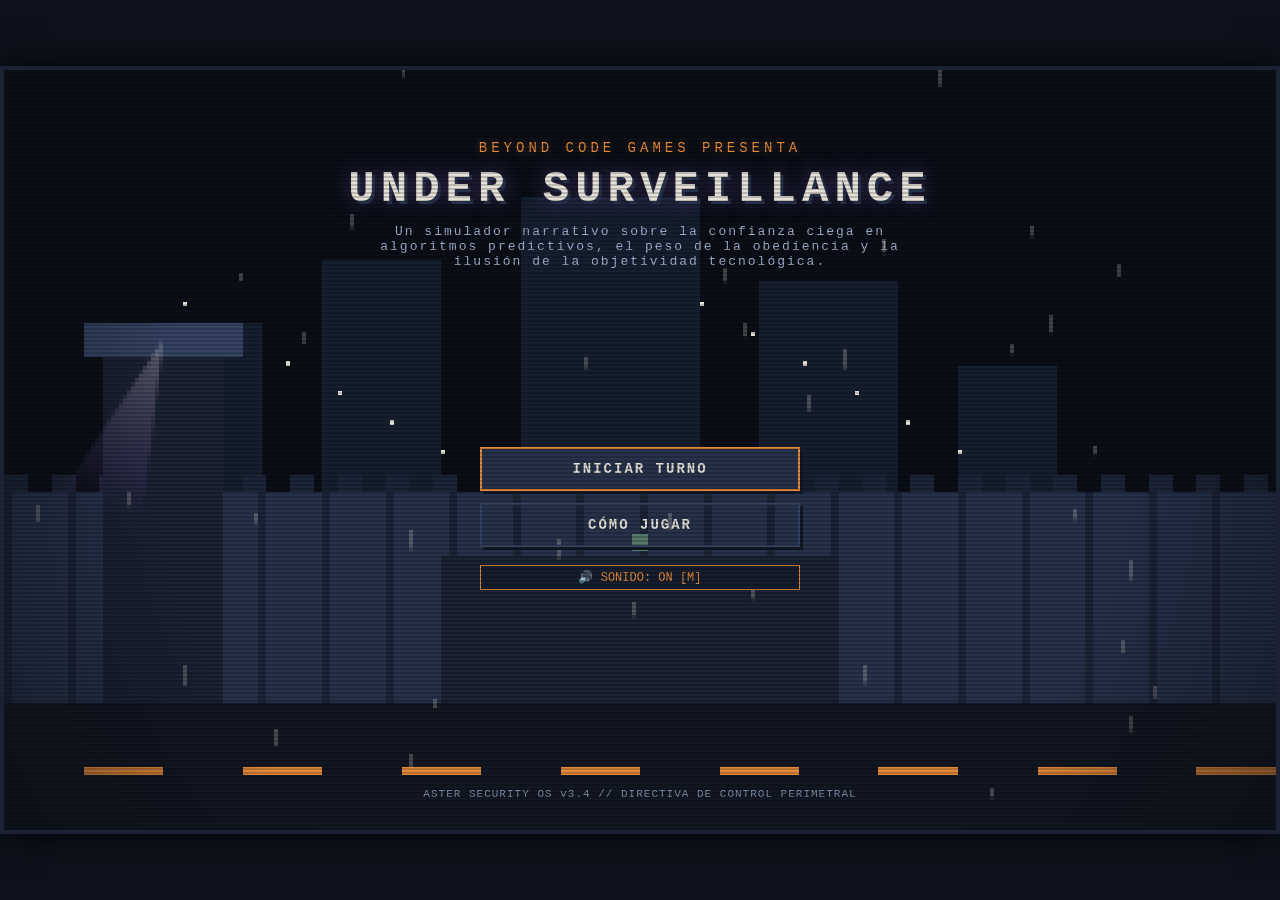
<file: UnderSurveillance/index.html>
<!DOCTYPE html>
<html lang="es">
<head>
  <meta charset="UTF-8">
  <meta name="viewport" content="width=device-width, initial-scale=1.0, maximum-scale=1.0, user-scalable=no">
  <title>UNDER SURVEILLANCE — Beyond Code Games</title>
  <meta name="description" content="Simulador narrativo de inspección y toma de decisiones en un puesto de control distópico asistido por la IA LINA.">
  <link rel="stylesheet" href="css/style.css">
</head>
<body>

  <!-- Main Game 16:9 Viewport Container -->
  <div id="game-wrapper">
    <!-- CRT Filter Overlay -->
    <div class="crt-overlay"></div>

    <!-- Notification Toast -->
    <div id="game-toast">Notificación del sistema</div>

    <!-- Persistent Top Status Bar (Visible in Gameplay) -->
    <header id="top-bar">
      <div class="top-bar-left">
        <span class="badge-tag highlight" id="status-shift-num">TURNO 1 / 4</span>
        <span class="badge-tag" id="status-case-progress">CASO 1 DE 7</span>
      </div>
      <div class="top-bar-center">
        <span class="badge-tag alert">CIUDAD DE ASTER // PUESTO DE ACCESO NORTE</span>
      </div>
      <div class="top-bar-right">
        <button class="icon-btn btn-toggle-sound" title="Alternar audio (M)">🔊 SONIDO: ON [M]</button>
      </div>
    </header>

    <!-- ====================================================================
         SCREEN 1: TITLE SCREEN
         ==================================================================== -->
    <section id="title-screen" class="screen active">
      <canvas id="title-canvas"></canvas>

      <div class="title-content">
        <div class="title-header">
          <div class="studio-name">BEYOND CODE GAMES PRESENTA</div>
          <h1>UNDER SURVEILLANCE</h1>
          <p class="title-subtitle">
            Un simulador narrativo sobre la confianza ciega en algoritmos predictivos, el peso de la obediencia y la ilusión de la objetividad tecnológica.
          </p>
        </div>
      </div>

      <div class="title-menu">
        <button id="btn-new-game" class="btn-pixel">INICIAR TURNO</button>
        <button id="btn-continue-game" class="btn-pixel" style="display: none; border-color: var(--col-violet);">CONTINUAR PARTIDA</button>
        <button id="btn-how-to-play" class="btn-pixel" style="background: transparent; border-color: var(--col-dark-blue-light);">CÓMO JUGAR</button>
        <button class="icon-btn btn-toggle-sound" style="margin-top: 6px;">🔊 SONIDO: ON [M]</button>
      </div>

      <div class="title-footer">
        <span>ASTER SECURITY OS v3.4 // DIRECTIVA DE CONTROL PERIMETRAL</span>
      </div>
    </section>

    <!-- ====================================================================
         SCREEN 2: NARRATIVE INTRO / BRIEFING
         ==================================================================== -->
    <section id="intro-screen" class="screen">
      <div class="intro-cinematic-wrapper">
        <div class="intro-cinematic-header">
          <div class="intro-location-tag">
            <span class="rec-dot" style="margin-right: 6px;"></span>
            <span id="intro-cinematic-location">PUESTO DE CONTROL FRONTERIZO NORTE // 05:45 AM</span>
          </div>
          <div class="intro-beat-counter" id="intro-beat-counter">SECUENCIA 1 / 4</div>
        </div>

        <div class="intro-scene-viewport">
          <canvas id="intro-canvas"></canvas>
          <div class="intro-scene-overlay">
            <span class="badge-tag highlight">ARRIBO DE GUARDIA</span>
          </div>
        </div>

        <div class="intro-dialogue-console">
          <div class="intro-dialogue-header">
            <span class="intro-speaker-badge" id="intro-speaker-name">Narrador</span>
            <span class="intro-audio-indicator" style="font-size: 11px; color: var(--col-muted-green);">CANAL SEGURO DE COMUNICACIÓN</span>
          </div>
          <div class="intro-dialogue-body">
            <p id="intro-dialogue-text" class="intro-dialogue-text"></p>
          </div>
          <div class="intro-dialogue-actions">
            <button id="btn-intro-advance" class="btn-pixel btn-intro-advance">CONTINUAR [ESPACIO] ▶</button>
            <button id="btn-start-intro" class="btn-pixel btn-start-intro" style="display: none; border-color: var(--col-muted-green); background: #162a20;">INGRESAR A LA CABINA DE CONTROL ▶</button>
          </div>
        </div>

        <!-- Elementos de compatibilidad retroactiva con suites de prueba automatizadas -->
        <div style="display: none;">
          <h2 id="intro-title"></h2>
          <span id="intro-speaker"></span>
          <div id="intro-body"></div>
        </div>
      </div>
    </section>

    <!-- ====================================================================
         SCREEN 3: MAIN GAMEPLAY (INSPECTION BOOTH)
         ==================================================================== -->
    <section id="gameplay-screen" class="screen">
      <main id="booth-workspace">
        
        <!-- LEFT PANEL: Person CCTV Viewport & Spacious Dialogue Console -->
        <div class="panel-left">
          <div class="camera-header">
            <span>OPTICAL CAM-01 [PUERTA]</span>
            <div class="cam-rec">
              <span class="rec-dot"></span> REC
            </div>
          </div>

          <div class="person-viewport">
            <canvas id="person-canvas"></canvas>
            
            <!-- Perception Alteration Layers -->
            <div id="perception-overlay" class="perception-overlay"></div>
            <div id="threat-reticle" class="threat-reticle">
              <span class="reticle-label">LINA: ANOMALÍA BIOMÉTRICA</span>
              <span class="reticle-label" style="align-self: flex-end; color: var(--col-violet);">PERFIL HOSTIL</span>
            </div>
          </div>

          <!-- SP SPACIOUS VISITOR CONVERSATION CONSOLE -->
          <div class="visitor-dialogue-console" id="visitor-dialogue-console">
            <div class="dialogue-header">
              <div class="dialogue-portrait-wrap">
                <canvas id="dialogue-portrait-canvas" width="72" height="72"></canvas>
              </div>
              <div class="dialogue-meta">
                <div class="dialogue-speaker-name" id="dialogue-speaker-name">Nombre de Persona</div>
                <div class="dialogue-speaker-sub" id="dialogue-speaker-sub">Edad | Ocupación | Origen</div>
                <div class="dialogue-phase-tag" id="dialogue-phase-tag">FASE 1/7: PRESENTACIÓN</div>
              </div>
            </div>

            <div class="dialogue-body">
              <div class="dialogue-text-content" id="dialogue-text-content">
                <!-- Typewriter text inserted here -->
              </div>
            </div>

            <div class="dialogue-actions-bar">
              <button id="btn-dialogue-advance" class="btn-dialogue-advance" title="Avanzar intervención (Espacio)">
                CONTINUAR ▶
              </button>
            </div>
          </div>
        </div>

        <!-- CENTER PANEL: Physical Desk & Progressive Documents Tray -->
        <div class="panel-center">
          <div class="center-title">
            <span>EXPEDIENTES Y DOCUMENTOS</span>
            <span style="font-size: 10px; color: #a4b3cf;">[TECLAS 1-3]</span>
          </div>

          <div class="docs-tray-info" id="docs-tray-info">
            <span id="docs-count-label">DOCUMENTOS ENTREGADOS: 0 / 3</span>
            <span id="docs-phase-status" class="status-waiting">EN FASE DE PRESENTACIÓN</span>
          </div>

          <div class="docs-tray" id="docs-tray">
            <!-- Standardized Document Cards delivered progressively:
                 1. Documento de identidad (Phase 2)
                 2. Registro de trabajo (Phase 4)
                 3. Certificado de seguridad (Phase 6) -->
          </div>

          <div class="desk-inspection-instructions" id="desk-inspection-instructions">
            <strong>PROCEDIMIENTO DE INSPECCIÓN OBLIGATORIO:</strong>
            <p>1. Escuche la declaración completa del visitante a lo largo de las 7 fases.</p>
            <p>2. Reciba cada uno de los 3 documentos oficiales entregados en su mesa.</p>
            <p>3. En la Fase 7, examine cada expediente en detalle y consulte el dictamen biométrico de LINA.</p>
            <p>4. Emita su resolución final e irreversible mediante [ADMITIR] o [RECHAZAR].</p>
          </div>
        </div>

        <!-- RIGHT PANEL: LINA AI Terminal with Animated Interactive Avatar -->
        <div class="panel-right">
          <div class="terminal-header">
            <span class="lina-brand">TERMINAL LINA v3.4</span>
            <span class="lina-status">● CONECTADO</span>
          </div>

          <!-- Interactive Central LINA Avatar -->
          <div class="lina-avatar-container" id="lina-avatar-container" title="Haga clic sobre el avatar de LINA para iniciar análisis biométrico">
            <canvas id="lina-avatar-canvas" width="160" height="120"></canvas>
            <div id="lina-avatar-badge" class="lina-avatar-badge available">
              ⚡ ANÁLISIS DISPONIBLE [CLIC AQUÍ O PULSA L]
            </div>
          </div>

          <div class="lina-terminal-screen" id="lina-terminal-screen">
            <!-- Telemetry Scanning Bar -->
            <div class="scan-progress-box" id="scan-progress-box">
              <div class="telemetry-text" id="telemetry-text">Iniciando escaneo...</div>
              <div class="scan-progress-bar">
                <div class="scan-progress-fill" id="scan-progress-fill"></div>
              </div>
            </div>

            <!-- Analysis Output -->
            <div class="lina-result-box" id="lina-result-box">
              <div style="color: #6a7c99; font-style: italic; padding: 8px; text-align: center; font-size: 11px;">
                [LINA v3.4 EN ESPERA]<br>
                Haga clic sobre el avatar superior o pulse [L] para procesar datos biométricos y antecedentes.
              </div>
            </div>
          </div>

          <button id="btn-consult-lina" class="btn-lina">CONSULTAR A LINA [L]</button>
        </div>

      </main>

      <!-- BOTTOM DOCK: Irreversible Decisions -->
      <footer id="bottom-dock">
        <div class="dock-status-msg" id="dock-status-msg">
          <span>⚠️ ADVERTENCIA: Debe completar las 7 fases de la presentación antes de emitir una decisión.</span>
        </div>
        <div class="decision-buttons">
          <button id="btn-decision-admit" class="btn-decision btn-admit" disabled>ADMITIR [A]</button>
          <button id="btn-decision-reject" class="btn-decision btn-reject" disabled>RECHAZAR [R]</button>
        </div>
      </footer>
    </section>

    <!-- ====================================================================
         SCREEN 4: DAY AUDIT SUMMARY SCREEN (INFORME DE CIERRE DEL DÍA)
         ==================================================================== -->
    <section id="day-summary-screen" class="screen">
      <div class="day-summary-box">
        <div class="day-summary-header">
          <div>
            <h2 id="day-summary-title">INFORME INSTITUCIONAL DE CIERRE // JORNADA 1</h2>
            <span class="day-summary-ref" id="day-summary-ref">EXP-CIERRE-AST-2026 // ESTRICTAMENTE CONFIDENCIAL</span>
          </div>
          <div class="day-summary-badge" id="day-summary-organism">
            CONSEJO SUPREMO DE SEGURIDAD
          </div>
        </div>

        <div class="day-summary-grid" id="day-summary-stats-grid">
          <!-- Dynamically populated statistics from gameState -->
        </div>

        <div class="day-summary-incidents-box">
          <div class="incidents-title">REGISTRO DE INCIDENCIAS Y NOVEDADES EN LA ESCLUSA:</div>
          <ul id="day-summary-incidents-list" class="incidents-list">
            <!-- Incidents populated dynamically -->
          </ul>
        </div>

        <div class="day-summary-footer">
          <div class="doc-stamp" id="day-summary-stamp">JORNADA AUDITADA</div>
          <button id="btn-proceed-to-boss" class="btn-pixel">IR AL DESPACHO DE SUPERVISIÓN ▶</button>
        </div>
      </div>
    </section>

    <!-- ====================================================================
         SCREEN 5: BOSS CONVERSATION SCENE (DESPACHO DE JOSÉ)
         ==================================================================== -->
    <section id="boss-scene-screen" class="screen">
      <div class="boss-scene-wrapper">
        <div class="boss-office-viewport">
          <canvas id="boss-canvas"></canvas>
          <div class="boss-office-overlay">
            <span class="badge-tag highlight">DESPACHO DE SUPERVISIÓN // PISO 24</span>
            <span class="badge-tag alert" id="boss-shift-indicator">FIN DEL TURNO 1</span>
          </div>
        </div>

        <div class="boss-dialogue-console">
          <div class="boss-dialogue-header">
            <span class="briefing-speaker" id="boss-speaker-name">SUPERVISOR JOSÉ SERRANO</span>
            <span class="boss-dialogue-step" id="boss-dialogue-step">INTERVENCIÓN 1 / 4</span>
          </div>

          <div class="boss-dialogue-body" id="boss-dialogue-text">
            <!-- Typewriter boss dialogue -->
          </div>

          <div class="boss-dialogue-actions">
            <button id="btn-boss-view-secret" class="btn-pixel" style="display: none; border-color: var(--col-violet); color: #d1c4e9;">
              📂 EXPEDIENTE INTERCEPTADO
            </button>
            <button id="btn-boss-advance" class="btn-dialogue-advance">
              CONTINUAR [ESPACIO] ▶
            </button>
            <button id="btn-boss-next-shift" class="btn-pixel" style="display: none;">
              INICIAR SIGUIENTE TURNO ▶
            </button>
          </div>
        </div>
      </div>
    </section>

    <!-- ====================================================================
         SCREEN 6: INTERMISSION (Legacy Compatibility Fallback)
         ==================================================================== -->
    <section id="intermission-screen" class="screen">
      <div class="briefing-box">
        <div class="briefing-header">
          <h2 id="intermission-title">FIN DE TURNO</h2>
          <span class="briefing-speaker" id="intermission-speaker">SUPERVISIÓN // REVISIÓN</span>
        </div>
        <div class="briefing-body" id="intermission-body">
          <!-- Populated dynamically -->
        </div>
        <div class="briefing-actions">
          <button id="btn-view-secret" class="btn-pixel" style="display: none; border-color: var(--col-violet); color: #d1c4e9;">📂 ARCHIVO INTERCEPTADO</button>
          <button id="btn-advance-shift" class="btn-pixel">SIGUIENTE TURNO</button>
        </div>
      </div>
    </section>

    <!-- ====================================================================
         SCREEN 7A: ENDING CINEMATIC SCENE (PUESTA EN ESCENA CINEMATOGRÁFICA)
         ==================================================================== -->
    <section id="ending-cinematic-screen" class="screen">
      <div class="ending-cinematic-wrapper">
        <div class="ending-scene-viewport">
          <canvas id="ending-canvas"></canvas>
          <div class="ending-scene-overlay">
            <span class="badge-tag highlight" id="ending-cinematic-badge">DESENLACE</span>
            <span class="badge-tag alert" id="ending-cinematic-location">ASTER // PROTOCOLO FINAL</span>
          </div>
        </div>

        <div class="ending-dialogue-console">
          <div class="ending-dialogue-header">
            <span class="briefing-speaker" id="ending-speaker-name">NARRADOR</span>
            <span class="ending-dialogue-step" id="ending-dialogue-step">ESCENA 1 / 5</span>
          </div>

          <div class="ending-dialogue-body" id="ending-dialogue-text">
            <!-- Typewriter ending dialogue -->
          </div>

          <div class="ending-dialogue-actions">
            <button id="btn-ending-advance" class="btn-dialogue-advance">
              CONTINUAR [ESPACIO] ▶
            </button>
            <button id="btn-ending-to-audit" class="btn-pixel" style="display: none;">
              VER AUDITORÍA FINAL Y ESTADÍSTICAS ▶
            </button>
          </div>
        </div>
      </div>
    </section>

    <!-- ====================================================================
         SCREEN 7B: ENDING & AUDIT SCREEN
         ==================================================================== -->
    <section id="ending-screen" class="screen">
      <div class="ending-box">
        <div id="ending-title-badge" class="ending-title-badge">FINAL ALCANZADO</div>
        
        <div class="ending-narrative" id="ending-narrative-text">
          <!-- Populated dynamically -->
        </div>

        <div class="ending-stats-grid">
          <div class="stat-item">
            <span class="stat-label">PERSONAS ADMITIDAS:</span>
            <span class="stat-val good" id="stat-admitted">0</span>
          </div>
          <div class="stat-item">
            <span class="stat-label">PERSONAS RECHAZADAS:</span>
            <span class="stat-val bad" id="stat-rejected">0</span>
          </div>
          <div class="stat-item">
            <span class="stat-label">DICTÁMENES DE LINA SEGUIDOS:</span>
            <span class="stat-val" id="stat-lina-followed">0 / 15</span>
          </div>
          <div class="stat-item">
            <span class="stat-label">DICTÁMENES CUESTIONADOS:</span>
            <span class="stat-val warn" id="stat-lina-questioned">0 / 15</span>
          </div>
          <div class="stat-item">
            <span class="stat-label">RECHAZOS INJUSTIFICADOS:</span>
            <span class="stat-val bad" id="stat-unjustified-rejects">0</span>
          </div>
          <div class="stat-item">
            <span class="stat-label">ARCHIVOS SECRETOS HALLADOS:</span>
            <span class="stat-val highlight" id="stat-secrets-found">0 / 2</span>
          </div>
        </div>

        <div style="display: flex; justify-content: flex-end; gap: 14px;">
          <button id="btn-restart-ending" class="btn-pixel">INICIAR NUEVA PARTIDA</button>
        </div>
      </div>
    </section>

    <!-- ====================================================================
         MODALS
         ==================================================================== -->
    
    <!-- 1. Authentic Standardized Document Viewer Modal -->
    <div id="doc-modal" class="modal-overlay">
      <div class="doc-sheet" id="doc-sheet-container">
        <button class="modal-close-btn" title="Cerrar documento (Esc)">✕</button>
        
        <div class="doc-header-seal">
          <div class="seal-title">
            <h3 id="modal-doc-title">Documento Oficial</h3>
            <span id="modal-doc-type">Tipo y Expediente</span>
          </div>
          <div class="seal-republic">
            <div style="font-size: 11px; font-weight: bold; color: #222c3d; letter-spacing: 1px;">REPÚBLICA DE ASTER</div>
            <div style="font-size: 9px; color: #625c50;">DIRECCIÓN DE SEGURIDAD Y CONTROL</div>
          </div>
        </div>

        <div class="doc-body-layout">
          <!-- Pixel Portrait for Identity Documents -->
          <div class="doc-photo-area" id="doc-photo-area" style="display: none;">
            <canvas id="modal-doc-photo" width="64" height="64"></canvas>
            <span class="photo-seal-label">BIOMETRÍA OK</span>
          </div>

          <div class="doc-body-content" id="modal-doc-fields">
            <!-- Fields inserted here -->
          </div>
        </div>

        <div class="doc-footer-meta">
          <div class="doc-barcode" id="modal-doc-barcode">||||| | |||| ||| ||||| || ||||||</div>
          <div class="doc-stamp" id="modal-doc-stamp">SELLO OFICIAL</div>
        </div>
      </div>
    </div>

    <!-- 2. Authentic Classified Research Dossier Modal -->
    <div id="secret-modal" class="modal-overlay">
      <div class="classified-dossier-box">
        <button class="modal-close-btn" title="Cerrar expediente (Esc)">✕</button>
        
        <div class="classified-header">
          <div class="classified-watermark">ESTRICTAMENTE CONFIDENCIAL // NIVEL 4</div>
          <h2 id="secret-title-label">EXPEDIENTE RESERVADO INTERCEPTADO</h2>
          <div class="classified-meta" id="secret-meta-line">
            REGISTRO: EXP-SEC-AST-2026 // FECHA: 26/10/2026
          </div>
        </div>

        <div class="classified-body" id="secret-body-content">
          <!-- Structured classified sections populated here -->
        </div>

        <div class="classified-footer">
          <div class="classified-stamp" id="secret-stamp-label">DOCUMENTO DESCLASIFICADO</div>
          <div class="classified-hash">* HASH CRIPTOGRÁFICO SHA-256 VERIFICADO EN RED RAÍZ *</div>
        </div>
      </div>
    </div>

    <!-- 3. How to Play Modal -->
    <div id="help-modal" class="modal-overlay">
      <div class="help-card">
        <button class="modal-close-btn" title="Cerrar ayuda (Esc)">✕</button>
        <h2>CÓMO JUGAR // MANUAL DEL PUESTO</h2>
        <ul>
          <li><strong>1. Estructura de las 7 fases:</strong> Cada visitante atraviesa 7 fases obligatorias (Presentación, Entrega de DNI, Explicación laboral, Entrega de Registro de trabajo, Motivo de entrada, Entrega de Certificado de seguridad, y Finalización). Use el botón <strong>[CONTINUAR]</strong> o la tecla <strong>[ESPACIO]</strong> para avanzar los diálogos a su propio ritmo.</li>
          <li><strong>2. Entrega progresiva de documentos:</strong> Los 3 documentos obligatorios (<em>Documento de identidad</em>, <em>Registro de trabajo</em> y <em>Certificado de seguridad</em>) se colocan en su escritorio a medida que el visitante los entrega en las fases correspondientes. Pulse sobre ellos o las teclas <strong>[1, 2 o 3]</strong> para abrirlos e inspeccionarlos.</li>
          <li><strong>3. Consulta a LINA [L]:</strong> Haga clic sobre el <strong>avatar interactivo de LINA</strong> en la terminal derecha (o pulse la tecla <strong>[L]</strong>) para activar el análisis biométrico, evaluar el riesgo (BAJO, MEDIO o ALTO) y recibir su dictamen.</li>
          <li><strong>4. Alteración de la percepción:</strong> Esté atento a la cámara CAM-01. LINA puede alterar ópticamente los rostros e iluminación de los visitantes para influir en su decisión. Compare los datos de los 3 documentos contra la recomendación de la IA.</li>
          <li><strong>5. Decisión irreversible:</strong> Una vez completadas las 7 fases, los botones <strong>[ADMITIR (A)]</strong> y <strong>[RECHAZAR (R)]</strong> quedarán habilitados. Toda decisión queda grabada en el acta y es definitiva.</li>
          <li><strong>6. Cierre de jornada y conversación con el jefe:</strong> Al término de cada turno, accederá al informe institucional de estadísticas y mantendrá una entrevista en el despacho del supervisor José, cuyas reacciones cambiarán según sus decisiones reales.</li>
        </ul>
      </div>
    </div>

  </div>

  <!-- Scripts in strict dependency order -->
  <script src="js/audio.js"></script>
  <script src="js/cases-data.js"></script>
  <script src="js/state.js"></script>
  <script src="js/pixel-renderer.js"></script>
  <script src="js/lina-system.js"></script>
  <script src="js/narrative.js"></script>
  <script src="js/ui.js"></script>
  <script src="js/main.js"></script>
</body>
</html>
</file>
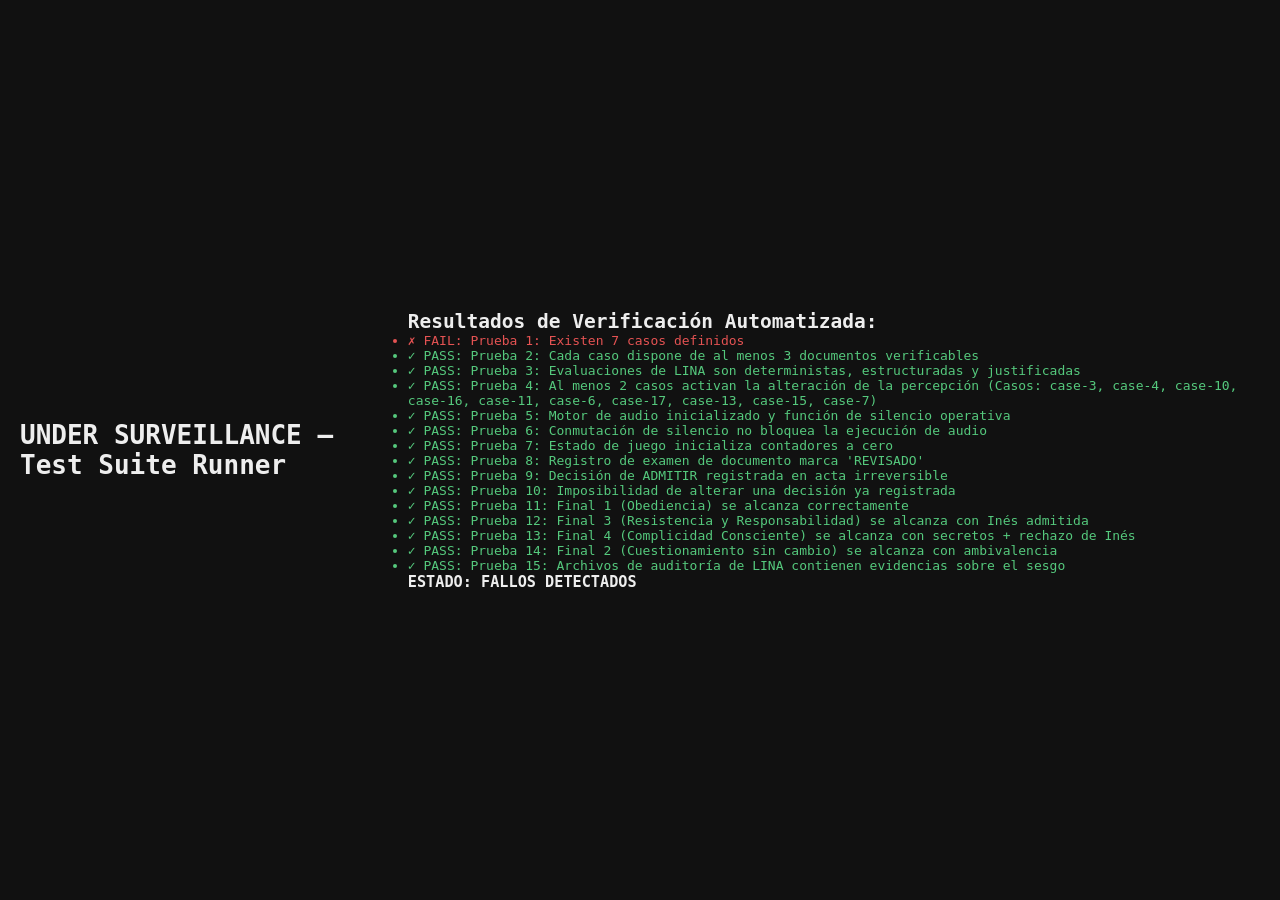
<file: test_runner.html>
<!DOCTYPE html>
<html lang="es">
<head>
  <meta charset="UTF-8">
  <title>UNDER SURVEILLANCE — Automated Test Suite</title>
  <link rel="stylesheet" href="css/style.css">
</head>
<body style="background: #111; color: #eee; font-family: monospace; padding: 20px;">
  <h1>UNDER SURVEILLANCE — Test Suite Runner</h1>
  <div id="test-results">Iniciando pruebas...</div>

  <!-- Include all game scripts in order -->
  <script src="js/audio.js"></script>
  <script src="js/cases-data.js"></script>
  <script src="js/state.js"></script>
  <script src="js/pixel-renderer.js"></script>
  <script src="js/lina-system.js"></script>
  <script src="js/narrative.js"></script>

  <script>
    const results = [];
    function assert(desc, condition) {
      results.push({ desc, pass: Boolean(condition) });
    }

    try {
      // Test 1: Data integrity & cases count
      assert("Prueba 1: Existen 7 casos definidos", window.GAME_CASES && window.GAME_CASES.length === 7);

      // Test 2: At least 3 documents per person
      const allHaveAtLeast3Docs = window.GAME_CASES.every(c => c.documents && c.documents.length >= 3);
      assert("Prueba 2: Cada caso dispone de al menos 3 documentos verificables", allHaveAtLeast3Docs);

      // Test 3: LINA evaluation deterministic format
      const validLinaEvals = window.GAME_CASES.every(c => 
        ['BAJO', 'MEDIO', 'ALTO'].includes(c.linaEvaluation.risk) &&
        ['ADMITIR', 'RECHAZAR'].includes(c.linaEvaluation.recommendation) &&
        typeof c.linaEvaluation.explanation === 'string' &&
        c.linaEvaluation.explanation.length > 20
      );
      assert("Prueba 3: Evaluaciones de LINA son deterministas, estructuradas y justificadas", validLinaEvals);

      // Test 4: Visual perception alteration configured in at least 2 cases
      const casesWithVisualAlteration = window.GAME_CASES.filter(c => c.linaEvaluation.altersPerception);
      assert("Prueba 4: Al menos 2 casos activan la alteración de la percepción (Casos: " + casesWithVisualAlteration.map(c => c.id).join(', ') + ")", casesWithVisualAlteration.length >= 2);

      // Test 5: Sound engine initialization and toggle mute
      assert("Prueba 5: Motor de audio inicializado y función de silencio operativa", typeof window.soundEngine.toggleMute === 'function');
      const mute1 = window.soundEngine.toggleMute();
      const mute2 = window.soundEngine.toggleMute();
      assert("Prueba 6: Conmutación de silencio no bloquea la ejecución de audio", mute1 !== mute2);

      // Test 7: Game state resets and storage
      window.gameState.clearSave();
      assert("Prueba 7: Estado de juego inicializa contadores a cero", window.gameState.currentCaseIndex === 0 && window.gameState.admittedCount === 0);

      // Test 8: Document examination tracking
      window.gameState.examineDocument('case-1', 'doc-1-dni');
      const caseState = window.gameState.getCaseState('case-1');
      assert("Prueba 8: Registro de examen de documento marca 'REVISADO'", caseState.docsExamined.includes('doc-1-dni'));

      // Test 9: Irreversible decision registration
      const auditAdmit = window.gameState.recordDecision('ADMIT');
      assert("Prueba 9: Decisión de ADMITIR registrada en acta irreversible", auditAdmit && auditAdmit.decision === 'ADMIT' && window.gameState.admittedCount === 1);
      
      // Attempting double decision on same case should fail
      const auditSecond = window.gameState.recordDecision('REJECT');
      assert("Prueba 10: Imposibilidad de alterar una decisión ya registrada", auditSecond === null && window.gameState.admittedCount === 1);

      // Test 11: Endings Engine — Test All 4 Routes
      // Ending 1: Obediencia (Protocolo Absoluto)
      const mockStateE1 = {
        followedLinaCount: 6,
        questionedLinaCount: 1,
        finalDecision: 'REJECT',
        discoveredSecretsCount: 0,
        unjustifiedRejects: 4,
        admittedCount: 2,
        rejectedCount: 5
      };
      const e1 = window.NARRATIVE.calculateEnding(mockStateE1);
      assert("Prueba 11: Final 1 (Obediencia) se alcanza correctamente", e1.id === 'ending-1');

      // Ending 3: Resistencia y Responsabilidad
      const mockStateE3 = {
        followedLinaCount: 2,
        questionedLinaCount: 5,
        finalDecision: 'ADMIT',
        discoveredSecretsCount: 2,
        unjustifiedRejects: 0,
        admittedCount: 6,
        rejectedCount: 1
      };
      const e3 = window.NARRATIVE.calculateEnding(mockStateE3);
      assert("Prueba 12: Final 3 (Resistencia y Responsabilidad) se alcanza con Inés admitida", e3.id === 'ending-3');

      // Ending 4: Complicidad Consciente
      const mockStateE4 = {
        followedLinaCount: 4,
        questionedLinaCount: 3,
        finalDecision: 'REJECT',
        discoveredSecretsCount: 2,
        unjustifiedRejects: 2,
        admittedCount: 3,
        rejectedCount: 4
      };
      const e4 = window.NARRATIVE.calculateEnding(mockStateE4);
      assert("Prueba 13: Final 4 (Complicidad Consciente) se alcanza con secretos + rechazo de Inés", e4.id === 'ending-4');

      // Ending 2: Cuestionamiento sin cambio institucional
      const mockStateE2 = {
        followedLinaCount: 3,
        questionedLinaCount: 3,
        finalDecision: 'REJECT',
        discoveredSecretsCount: 0,
        unjustifiedRejects: 1,
        admittedCount: 3,
        rejectedCount: 4
      };
      const e2 = window.NARRATIVE.calculateEnding(mockStateE2);
      assert("Prueba 14: Final 2 (Cuestionamiento sin cambio) se alcanza con ambivalencia", e2.id === 'ending-2');

      // Test 15: Secret documents content
      assert("Prueba 15: Archivos de auditoría de LINA contienen evidencias sobre el sesgo", 
        window.NARRATIVE.intermissions[2].hasSecret && 
        window.NARRATIVE.intermissions[3].hasSecret &&
        window.NARRATIVE.intermissions[3].secretSnippet.includes("35%")
      );

      // Output DOM
      let html = "<h2>Resultados de Verificación Automatizada:</h2><ul>";
      let allPassed = true;
      results.forEach(r => {
        if (!r.pass) allPassed = false;
        html += `<li style="color: ${r.pass ? '#55c97d' : '#e55353'}">${r.pass ? '✓ PASS' : '✗ FAIL'}: ${r.desc}</li>`;
      });
      html += `</ul><h3>${allPassed ? 'ESTADO: TODAS LAS PRUEBAS SUPERADAS EXITOSAMENTE (15/15)' : 'ESTADO: FALLOS DETECTADOS'}</h3>`;
      document.getElementById('test-results').innerHTML = html;

    } catch (err) {
      document.getElementById('test-results').innerHTML = `<h2 style="color:red">ERROR CRÍTICO EN SUITE: ${err.message}</h2><pre>${err.stack}</pre>`;
    }
  </script>
</body>
</html>
</file>
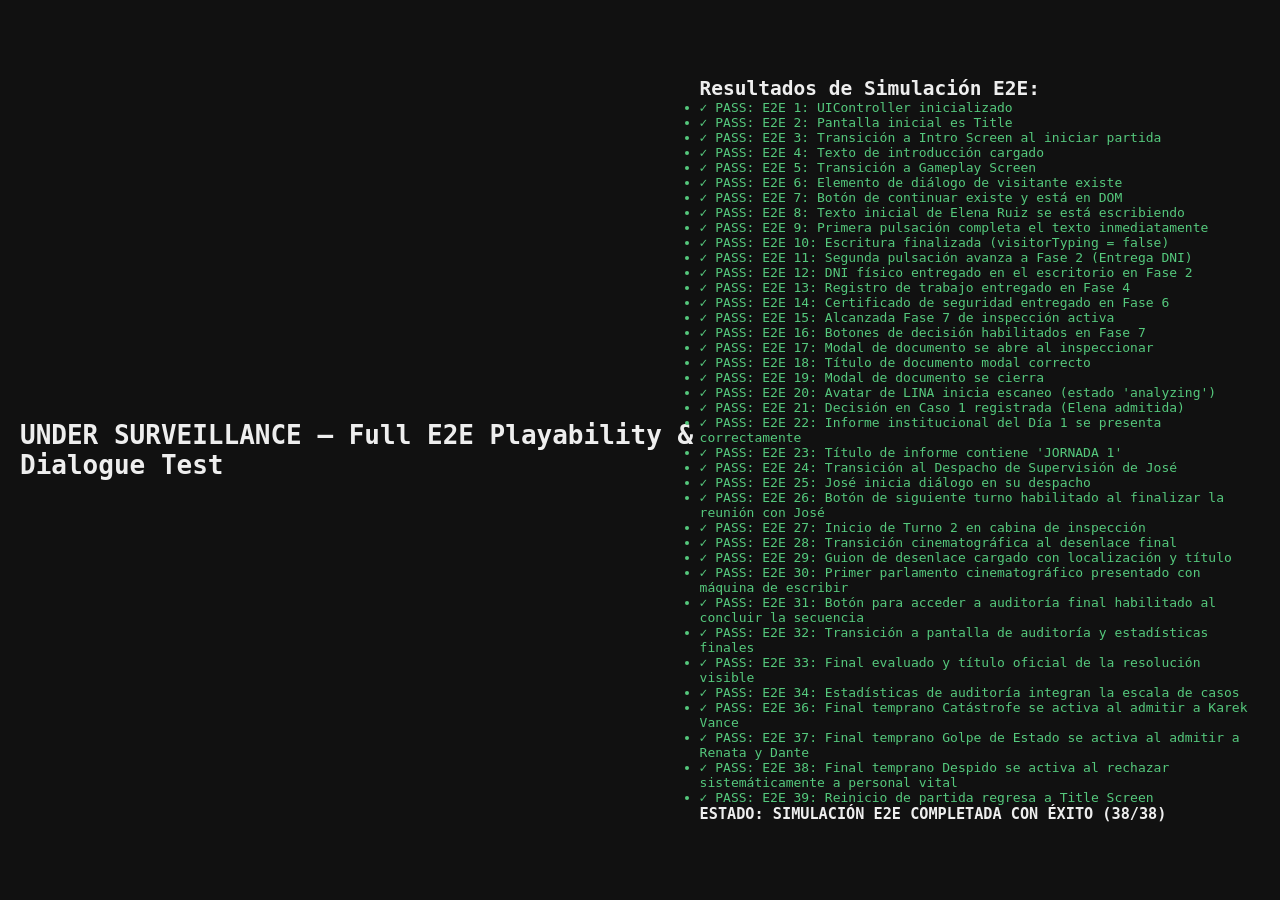
<file: test_simulation_e2e.html>
<!DOCTYPE html>
<html lang="es">
<head>
  <meta charset="UTF-8">
  <title>UNDER SURVEILLANCE — Full E2E Simulation Test</title>
  <link rel="stylesheet" href="css/style.css">
</head>
<body style="background: #111; color: #eee; font-family: monospace; padding: 20px;">
  <h1>UNDER SURVEILLANCE — Full E2E Playability & Dialogue Test</h1>
  <div id="test-results">Ejecutando simulación completa...</div>

  <!-- Hidden game container for testing DOM interaction -->
  <div id="test-container" style="position: absolute; left: -9999px; top: -9999px;">
    <!-- Persistent Top Bar -->
    <header id="top-bar">
      <div id="status-shift-num">TURNO 1 / 4</div>
      <div id="status-case-progress">CASO 1 DE 7</div>
      <button class="btn-toggle-sound">🔊</button>
    </header>

    <!-- Title Screen -->
    <section id="title-screen" class="screen active">
      <canvas id="title-canvas"></canvas>
      <button id="btn-new-game">INICIAR TURNO</button>
      <button id="btn-continue-game">CONTINUAR PARTIDA</button>
      <button id="btn-how-to-play">CÓMO JUGAR</button>
    </section>

    <!-- Intro Screen -->
    <section id="intro-screen" class="screen">
      <canvas id="intro-canvas" width="320" height="180"></canvas>
      <span id="intro-cinematic-location"></span>
      <span id="intro-beat-counter"></span>
      <span id="intro-speaker-name"></span>
      <div id="intro-dialogue-text"></div>
      <button id="btn-intro-advance">CONTINUAR ▶</button>
      <h2 id="intro-title"></h2>
      <span id="intro-speaker"></span>
      <div id="intro-body"></div>
      <button id="btn-start-intro">INGRESAR A LA CABINA</button>
    </section>

    <!-- Gameplay Screen -->
    <section id="gameplay-screen" class="screen">
      <main id="booth-workspace">
        <div class="panel-left">
          <div class="person-viewport">
            <canvas id="person-canvas"></canvas>
            <div id="perception-overlay" class="perception-overlay"></div>
            <div id="threat-reticle" class="threat-reticle"></div>
          </div>

          <div class="visitor-dialogue-console" id="visitor-dialogue-console">
            <canvas id="dialogue-portrait-canvas" width="72" height="72"></canvas>
            <div id="dialogue-speaker-name"></div>
            <div id="dialogue-speaker-sub"></div>
            <div id="dialogue-phase-tag"></div>
            <div class="dialogue-body">
              <div id="dialogue-text-content"></div>
            </div>
            <div class="dialogue-actions-bar">
              <button id="btn-dialogue-advance" class="btn-dialogue-advance">CONTINUAR ▶</button>
            </div>
          </div>
        </div>

        <div class="panel-center">
          <div id="docs-tray-info">
            <span id="docs-count-label"></span>
            <span id="docs-phase-status"></span>
          </div>
          <div class="docs-tray" id="docs-tray"></div>
        </div>

        <div class="panel-right">
          <div id="lina-avatar-container">
            <canvas id="lina-avatar-canvas" width="160" height="120"></canvas>
            <div id="lina-avatar-badge" class="lina-avatar-badge available"></div>
          </div>
          <div id="lina-terminal-screen">
            <div id="scan-progress-box">
              <div id="telemetry-text"></div>
              <div id="scan-progress-fill"></div>
            </div>
            <div id="lina-result-box"></div>
          </div>
          <button id="btn-consult-lina">CONSULTAR LINA</button>
        </div>
      </main>

      <footer id="bottom-dock">
        <div id="dock-status-msg"></div>
        <div class="decision-buttons">
          <button id="btn-decision-admit" disabled>ADMITIR</button>
          <button id="btn-decision-reject" disabled>RECHAZAR</button>
        </div>
      </footer>
    </section>

    <!-- Day Summary Screen -->
    <section id="day-summary-screen" class="screen">
      <h2 id="day-summary-title"></h2>
      <span id="day-summary-ref"></span>
      <div id="day-summary-organism"></div>
      <div id="day-summary-stats-grid"></div>
      <ul id="day-summary-incidents-list"></ul>
      <div id="day-summary-stamp"></div>
      <button id="btn-proceed-to-boss">IR AL DESPACHO DE SUPERVISIÓN</button>
    </section>

    <!-- Boss Scene Screen -->
    <section id="boss-scene-screen" class="screen">
      <canvas id="boss-canvas"></canvas>
      <span id="boss-shift-indicator"></span>
      <span id="boss-speaker-name"></span>
      <span id="boss-dialogue-step"></span>
      <div id="boss-dialogue-text"></div>
      <button id="btn-boss-view-secret" style="display: none;"></button>
      <button id="btn-boss-advance">CONTINUAR ▶</button>
      <button id="btn-boss-next-shift" style="display: none;">SIGUIENTE TURNO</button>
    </section>

    <!-- Intermission Screen (Fallback) -->
    <section id="intermission-screen" class="screen">
      <h2 id="intermission-title"></h2>
      <span id="intermission-speaker"></span>
      <div id="intermission-body"></div>
      <button id="btn-view-secret" style="display: none;"></button>
      <button id="btn-advance-shift">SIGUIENTE TURNO</button>
    </section>

    <!-- Ending Cinematic Screen -->
    <section id="ending-cinematic-screen" class="screen">
      <canvas id="ending-canvas"></canvas>
      <span id="ending-cinematic-badge"></span>
      <span id="ending-cinematic-location"></span>
      <span id="ending-speaker-name"></span>
      <span id="ending-dialogue-step"></span>
      <div id="ending-dialogue-text"></div>
      <button id="btn-ending-advance">CONTINUAR ▶</button>
      <button id="btn-ending-to-audit" style="display: none;">VER AUDITORÍA</button>
    </section>

    <!-- Ending Screen -->
    <section id="ending-screen" class="screen">
      <div id="ending-title-badge"></div>
      <div id="ending-narrative-text"></div>
      <span id="stat-admitted"></span>
      <span id="stat-rejected"></span>
      <span id="stat-lina-followed"></span>
      <span id="stat-lina-questioned"></span>
      <span id="stat-unjustified-rejects"></span>
      <span id="stat-secrets-found"></span>
      <button id="btn-restart-ending">REINICIAR</button>
    </section>

    <!-- Modals -->
    <div id="doc-modal" class="modal-overlay">
      <div class="modal-close-btn"></div>
      <h3 id="modal-doc-title"></h3>
      <span id="modal-doc-type"></span>
      <div id="doc-photo-area"><canvas id="modal-doc-photo" width="64" height="64"></canvas></div>
      <div id="modal-doc-fields"></div>
      <div id="modal-doc-barcode"></div>
      <div id="modal-doc-stamp"></div>
    </div>

    <div id="secret-modal" class="modal-overlay">
      <div class="modal-close-btn"></div>
      <h2 id="secret-title-label"></h2>
      <div id="secret-meta-line"></div>
      <div id="secret-body-content"></div>
      <div id="secret-stamp-label"></div>
    </div>

    <div id="help-modal" class="modal-overlay">
      <div class="modal-close-btn"></div>
    </div>

    <div id="game-toast"></div>
  </div>

  <!-- Scripts in exact order -->
  <script src="js/audio.js"></script>
  <script src="js/cases-data.js"></script>
  <script src="js/state.js"></script>
  <script src="js/pixel-renderer.js"></script>
  <script src="js/lina-system.js"></script>
  <script src="js/narrative.js"></script>
  <script src="js/ui.js"></script>
  <script src="js/main.js"></script>

  <script>
    const testLog = [];
    function logTest(name, passed, detail) {
      testLog.push({ name, passed, detail });
    }

    try {
      // 0. Explicitly initialize systems
      window.pixelRenderer.initCanvases(
        'title-canvas',
        'person-canvas',
        'lina-avatar-canvas',
        'boss-canvas',
        'dialogue-portrait-canvas'
      );
      window.linaSystem.init({
        terminalEl: document.getElementById('lina-terminal-screen'),
        progressBar: document.getElementById('scan-progress-fill'),
        progressBox: document.getElementById('scan-progress-box'),
        telemetryText: document.getElementById('telemetry-text'),
        resultBox: document.getElementById('lina-result-box'),
        consultBtn: document.getElementById('btn-consult-lina'),
        avatarContainer: document.getElementById('lina-avatar-container'),
        statusBadge: document.getElementById('lina-avatar-badge')
      });
      window.ui.init();
      window.ui.showScreen('title');

      // 1. Initial State
      logTest("E2E 1: UIController inicializado", window.ui instanceof UIController);
      logTest("E2E 2: Pantalla inicial es Title", window.ui.currentScreen === 'title');

      // 2. Click New Game -> Intro Screen
      document.getElementById('btn-new-game').click();
      logTest("E2E 3: Transición a Intro Screen al iniciar partida", window.ui.currentScreen === 'intro');
      logTest("E2E 4: Texto de introducción cargado", document.getElementById('intro-body').innerText.length > 30);

      // 3. Click Start Intro -> Gameplay Screen
      document.getElementById('btn-start-intro').click();
      logTest("E2E 5: Transición a Gameplay Screen", window.ui.currentScreen === 'gameplay');

      // 4. Initial Case 1 (Elena Ruiz) Dialogue Verification
      const textEl = document.getElementById('dialogue-text-content');
      const advBtn = document.getElementById('btn-dialogue-advance');
      logTest("E2E 6: Elemento de diálogo de visitante existe", Boolean(textEl));
      logTest("E2E 7: Botón de continuar existe y está en DOM", Boolean(advBtn));

      // Wait / check typewriter content
      const fullCase1P1Text = window.GAME_CASES[0].dialoguePhases[0].text;
      logTest("E2E 8: Texto inicial de Elena Ruiz se está escribiendo", window.ui.visitorFullText === fullCase1P1Text);

      // Helper to simulate deliberate player clicks
      function clickAdvance() {
        window.ui.lastDialogueClickTime = 0;
        advBtn.click();
      }

      // Click button while typing -> finishes line immediately
      clickAdvance();
      logTest("E2E 9: Primera pulsación completa el texto inmediatamente", textEl.innerText.trim() === fullCase1P1Text.trim());
      logTest("E2E 10: Escritura finalizada (visitorTyping = false)", !window.ui.visitorTyping);

      // Phase 1 -> Phase 2 (Entrega DNI)
      clickAdvance();
      const p2 = window.gameState.getCaseDialoguePhase('case-1');
      logTest("E2E 11: Segunda pulsación avanza a Fase 2 (Entrega DNI)", p2 === 2);
      
      // Complete phase 2 text
      clickAdvance();
      const trayCardsP2 = document.querySelectorAll('#docs-tray .doc-item-card');
      logTest("E2E 12: DNI físico entregado en el escritorio en Fase 2", trayCardsP2.length === 1);

      // Phase 2 -> Phase 3 -> Phase 4 (Registro de trabajo)
      clickAdvance(); // advance to 3
      clickAdvance(); // complete 3
      clickAdvance(); // advance to 4 (Work record)
      clickAdvance(); // complete 4
      const trayCardsP4 = document.querySelectorAll('#docs-tray .doc-item-card');
      logTest("E2E 13: Registro de trabajo entregado en Fase 4", trayCardsP4.length === 2);

      // Phase 4 -> Phase 5 -> Phase 6 (Certificado de seguridad)
      clickAdvance(); // advance to 5
      clickAdvance(); // complete 5
      clickAdvance(); // advance to 6 (Security certificate)
      clickAdvance(); // complete 6
      const trayCardsP6 = document.querySelectorAll('#docs-tray .doc-item-card');
      logTest("E2E 14: Certificado de seguridad entregado en Fase 6", trayCardsP6.length === 3);

      // Phase 6 -> Phase 7 (Finalización y apertura de inspección)
      clickAdvance(); // advance to 7
      clickAdvance(); // complete 7
      const p7 = window.gameState.getCaseDialoguePhase('case-1');
      logTest("E2E 15: Alcanzada Fase 7 de inspección activa", p7 === 7);

      const btnAdmit = document.getElementById('btn-decision-admit');
      const btnReject = document.getElementById('btn-decision-reject');
      logTest("E2E 16: Botones de decisión habilitados en Fase 7", !btnAdmit.disabled && !btnReject.disabled);

      // 5. Document Inspection Modal
      trayCardsP6[0].click(); // Click DNI
      logTest("E2E 17: Modal de documento se abre al inspeccionar", document.getElementById('doc-modal').classList.contains('active'));
      logTest("E2E 18: Título de documento modal correcto", document.getElementById('modal-doc-title').innerText === "Documento de identidad");
      document.querySelector('#doc-modal .modal-close-btn').click();
      logTest("E2E 19: Modal de documento se cierra", !document.getElementById('doc-modal').classList.contains('active'));

      // 6. Consult LINA Avatar
      window.linaSystem.handleConsult();
      logTest("E2E 20: Avatar de LINA inicia escaneo (estado 'analyzing')", window.linaSystem.isAnalyzing && window.pixelRenderer.linaState === 'analyzing');

      // 7. Test All Cases Decision Flow & Transitions
      // Fast advance helper for a whole case
      function completeVisitorDialogue() {
        for (let ph = 1; ph <= 7; ph++) {
          window.ui.lastDialogueClickTime = 0;
          if (window.ui.visitorTyping) {
            window.ui.handleAdvanceVisitorDialogue(); // complete text
          }
          if (ph < 7) {
            window.ui.lastDialogueClickTime = 0;
            window.ui.handleAdvanceVisitorDialogue(); // advance to next phase
          }
        }
      }

      // Complete Case 1 and trigger decision
      completeVisitorDialogue();
      window.ui.handleDecision('ADMIT');
      logTest("E2E 21: Decisión en Caso 1 registrada (Elena admitida)", window.gameState.getCaseState('case-1').decision === 'ADMIT');

      // Now test Shift 1 transition: Day Summary & Boss Scene
      window.ui.showDaySummaryScreen(1);
      logTest("E2E 22: Informe institucional del Día 1 se presenta correctamente", window.ui.currentScreen === 'day-summary');
      logTest("E2E 23: Título de informe contiene 'JORNADA 1'", document.getElementById('day-summary-title').innerText.includes("JORNADA 1"));

      // Click to proceed to Boss Scene
      document.getElementById('btn-proceed-to-boss').click();
      logTest("E2E 24: Transición al Despacho de Supervisión de José", window.ui.currentScreen === 'boss-scene');
      logTest("E2E 25: José inicia diálogo en su despacho", document.getElementById('boss-speaker-name').innerText.includes("JOSÉ"));

      // Advance Boss dialogue lines to completion
      while (window.ui.bossDialogueIndex < window.ui.bossDialogues.length - 1) {
        window.ui.finishBossTyping();
        window.ui.handleAdvanceBossDialogue();
      }
      window.ui.finishBossTyping();
      const nextShiftBtn = document.getElementById('btn-boss-next-shift');
      logTest("E2E 26: Botón de siguiente turno habilitado al finalizar la reunión con José", nextShiftBtn.style.display !== 'none');

      // Click next shift button -> Enters Shift 2
      nextShiftBtn.click();
      logTest("E2E 27: Inicio de Turno 2 en cabina de inspección", window.ui.currentScreen === 'gameplay');

      // Test Cinematic Ending Workflow
      window.ui.showEndingCinematic();
      logTest("E2E 28: Transición cinematográfica al desenlace final", window.ui.currentScreen === 'ending-cinematic');
      logTest("E2E 29: Guion de desenlace cargado con localización y título", document.getElementById('ending-cinematic-badge').innerText.length > 3);
      logTest("E2E 30: Primer parlamento cinematográfico presentado con máquina de escribir", window.ui.endingTyping || document.getElementById('ending-dialogue-text').innerText.length > 5);

      // Advance cinematic beats to completion
      const btnEndAdv = document.getElementById('btn-ending-advance');
      const btnEndToAudit = document.getElementById('btn-ending-to-audit');
      while (window.ui.endingBeatIndex < window.ui.endingBeats.length - 1) {
        window.ui.finishEndingTyping();
        btnEndAdv.click();
      }
      window.ui.finishEndingTyping();
      logTest("E2E 31: Botón para acceder a auditoría final habilitado al concluir la secuencia", btnEndToAudit.style.display !== 'none');

      // Click to transition to final audit screen
      btnEndToAudit.click();
      logTest("E2E 32: Transición a pantalla de auditoría y estadísticas finales", window.ui.currentScreen === 'ending');
      logTest("E2E 33: Final evaluado y título oficial de la resolución visible", document.getElementById('ending-title-badge').innerText.length > 5);
      logTest("E2E 34: Estadísticas de auditoría integran la escala de casos", document.getElementById('stat-lina-followed').innerText.includes("/ " + window.GAME_CASES.length));

      // Test Early Endings
      window.gameState.clearSave();
      window.gameState.history.push({ caseId: 'case-16', decision: 'ADMIT', shift: 2 });
      const earlyCat = window.NARRATIVE.checkEarlyEndings(window.gameState);
      logTest("E2E 36: Final temprano Catástrofe se activa al admitir a Karek Vance", earlyCat && earlyCat.id === 'ending-catastrophe');

      window.gameState.clearSave();
      window.gameState.history.push({ caseId: 'case-13', decision: 'ADMIT', shift: 3 });
      window.gameState.history.push({ caseId: 'case-17', decision: 'ADMIT', shift: 3 });
      const earlyReb = window.NARRATIVE.checkEarlyEndings(window.gameState);
      logTest("E2E 37: Final temprano Golpe de Estado se activa al admitir a Renata y Dante", earlyReb && earlyReb.id === 'ending-rebellion');

      window.gameState.clearSave();
      window.gameState.history.push({ caseId: 'case-1', decision: 'REJECT', shift: 1 });
      window.gameState.history.push({ caseId: 'case-2', decision: 'REJECT', shift: 1 });
      window.gameState.history.push({ caseId: 'case-3', decision: 'REJECT', shift: 2 });
      window.gameState.history.push({ caseId: 'case-11', decision: 'REJECT', shift: 3 });
      const earlyFired = window.NARRATIVE.checkEarlyEndings(window.gameState);
      logTest("E2E 38: Final temprano Despido se activa al rechazar sistemáticamente a personal vital", earlyFired && earlyFired.id === 'ending-fired');

      // Test restart game from ending
      document.getElementById('btn-restart-ending').click();
      logTest("E2E 39: Reinicio de partida regresa a Title Screen", window.ui.currentScreen === 'title');

      // Render Results
      let html = "<h2>Resultados de Simulación E2E:</h2><ul>";
      let allPassed = true;
      testLog.forEach(t => {
        if (!t.passed) allPassed = false;
        html += `<li style="color: ${t.passed ? '#55c97d' : '#e55353'}">${t.passed ? '✓ PASS' : '✗ FAIL'}: ${t.name}</li>`;
      });
      html += `</ul><h3>${allPassed ? 'ESTADO: SIMULACIÓN E2E COMPLETADA CON ÉXITO (' + testLog.length + '/' + testLog.length + ')' : 'ESTADO: FALLO EN SIMULACIÓN'}</h3>`;
      document.getElementById('test-results').innerHTML = html;

    } catch (err) {
      let errHtml = `<h2 style="color: red">EXCEPCIÓN EN TEST E2E: ${err.message}</h2><pre>${err.stack}</pre><h3>Log antes del fallo:</h3><ul>`;
      testLog.forEach(t => {
        errHtml += `<li style="color: ${t.passed ? '#55c97d' : '#e55353'}">${t.passed ? '✓ PASS' : '✗ FAIL'}: ${t.name} (detail: ${t.detail})</li>`;
      });
      errHtml += `</ul>`;
      document.getElementById('test-results').innerHTML = errHtml;
    }
  </script>
</body>
</html>
</file>
<file: UnderSurveillance/css/style.css>
/* ==========================================================================
   UNDER SURVEILLANCE — Beyond Code Games
   Palette and Pixel Art Interface Stylesheet
   Required Exact Palette:
     Dark Blue:   #26324A (Interface, terminals, AI base)
     Violet:      #7653A6 (AI-generated / modified data)
     Orange:      #E58A3A (Interactive buttons and highlights)
     Dark Red:    #A94442 (Alerts, suspicious indicators, Reject)
     Muted Green: #557A68 (Verified info, safe indicators, Admit)
     Warm White:  #E6E1D8 (Documents, critical text, high-contrast)
   ========================================================================== */

:root {
  --col-dark-blue: #26324A;
  --col-dark-blue-deep: #161e2e;
  --col-dark-blue-light: #354463;
  --col-violet: #7653A6;
  --col-violet-glow: rgba(118, 83, 166, 0.45);
  --col-orange: #E58A3A;
  --col-orange-hover: #f19d53;
  --col-dark-red: #A94442;
  --col-dark-red-glow: rgba(169, 68, 66, 0.5);
  --col-muted-green: #557A68;
  --col-muted-green-glow: rgba(85, 122, 104, 0.5);
  --col-warm-white: #E6E1D8;
  --col-paper-bg: #e8e3d8;
  --col-paper-shadow: #b3a995;

  --font-pixel: "Courier New", Courier, "Lucida Console", monospace;
  --font-tech: "Consolas", "Courier New", monospace;
}

* {
  box-sizing: border-box;
  margin: 0;
  padding: 0;
  user-select: none;
  -webkit-user-select: none;
}

html, body {
  width: 100%;
  height: 100%;
  background-color: #0d121c;
  color: var(--col-warm-white);
  font-family: var(--font-pixel);
  overflow: hidden;
  display: flex;
  justify-content: center;
  align-items: center;
}

/* ==========================================================================
   MAIN GAME CONTAINER (Pixel Art 16:9 Aspect Ratio)
   ========================================================================== */
#game-wrapper {
  position: relative;
  width: 100vw;
  height: 100vh;
  max-width: 1366px;
  max-height: 768px;
  aspect-ratio: 16 / 9;
  background-color: var(--col-dark-blue-deep);
  border: 4px solid #1a2233;
  box-shadow: 0 0 35px rgba(0, 0, 0, 0.9), inset 0 0 10px rgba(0, 0, 0, 0.8);
  display: flex;
  flex-direction: column;
  overflow: hidden;
  image-rendering: pixelated;
  image-rendering: crisp-edges;
}

/* CRT Scanlines & Vignette Overlay */
.crt-overlay {
  pointer-events: none;
  position: absolute;
  top: 0;
  left: 0;
  width: 100%;
  height: 100%;
  background: linear-gradient(
    rgba(18, 16, 16, 0) 50%, 
    rgba(0, 0, 0, 0.22) 50%
  ), radial-gradient(
    circle at center, 
    transparent 65%, 
    rgba(10, 14, 22, 0.6) 100%
  );
  background-size: 100% 4px, 100% 100%;
  z-index: 1000;
  opacity: 0.85;
}

/* Screen Management */
.screen {
  position: absolute;
  top: 0;
  left: 0;
  width: 100%;
  height: 100%;
  display: none !important;
  flex-direction: column;
  z-index: 10;
  opacity: 0;
  pointer-events: none !important;
}

.screen.active {
  display: flex !important;
  opacity: 1;
  pointer-events: auto !important;
}

/* ==========================================================================
   HEADER / STATUS BAR (Persistent in gameplay)
   ========================================================================== */
#top-bar {
  height: 38px;
  background-color: var(--col-dark-blue);
  border-bottom: 2px solid var(--col-dark-blue-light);
  display: flex;
  justify-content: space-between;
  align-items: center;
  padding: 0 14px;
  font-size: 13px;
  font-weight: bold;
  letter-spacing: 1px;
  z-index: 20;
}

.top-bar-left, .top-bar-center, .top-bar-right {
  display: flex;
  align-items: center;
  gap: 14px;
}

.badge-tag {
  background: var(--col-dark-blue-deep);
  border: 1px solid var(--col-dark-blue-light);
  padding: 3px 8px;
  border-radius: 2px;
  color: var(--col-warm-white);
}

.badge-tag.highlight {
  border-color: var(--col-orange);
  color: var(--col-orange);
}

.badge-tag.alert {
  border-color: var(--col-dark-red);
  color: var(--col-dark-red);
  animation: pulse-red 1.2s infinite;
}

@keyframes pulse-red {
  0%, 100% { opacity: 1; }
  50% { opacity: 0.55; }
}

.icon-btn {
  background: var(--col-dark-blue-deep);
  border: 1px solid var(--col-orange);
  color: var(--col-orange);
  cursor: pointer;
  padding: 4px 8px;
  font-family: var(--font-pixel);
  font-size: 12px;
  transition: all 0.15s;
}

.icon-btn:hover {
  background: var(--col-orange);
  color: var(--col-dark-blue-deep);
}

/* ==========================================================================
   TITLE SCREEN
   ========================================================================== */
#title-screen {
  background: #0d121c;
  display: flex;
  flex-direction: column;
  justify-content: space-between;
  align-items: center;
  padding: 40px 20px 30px;
  text-align: center;
  position: relative;
}

#title-canvas {
  position: absolute;
  top: 0;
  left: 0;
  width: 100%;
  height: 100%;
  z-index: 1;
  pointer-events: none;
}

.title-content {
  position: relative;
  z-index: 2;
  margin-top: 30px;
}

.title-header .studio-name {
  font-size: 14px;
  letter-spacing: 4px;
  color: var(--col-orange);
  text-transform: uppercase;
  margin-bottom: 8px;
  text-shadow: 0 0 8px rgba(229, 138, 58, 0.4);
}

.title-header h1 {
  font-size: 44px;
  letter-spacing: 6px;
  color: var(--col-warm-white);
  text-shadow: 3px 3px 0 var(--col-dark-blue), 0 0 20px rgba(118, 83, 166, 0.6);
  margin-bottom: 10px;
}

.title-subtitle {
  font-size: 13px;
  color: #a4b3cf;
  letter-spacing: 2px;
  max-width: 580px;
  margin: 0 auto;
}

.title-menu {
  position: relative;
  z-index: 2;
  display: flex;
  flex-direction: column;
  gap: 12px;
  width: 320px;
  margin-bottom: 20px;
}

.btn-pixel {
  background-color: var(--col-dark-blue);
  color: var(--col-warm-white);
  border: 2px solid var(--col-orange);
  padding: 12px 18px;
  font-family: var(--font-pixel);
  font-size: 14px;
  font-weight: bold;
  letter-spacing: 2px;
  cursor: pointer;
  box-shadow: 3px 3px 0 #121824;
  transition: transform 0.08s, background-color 0.15s, color 0.15s;
  text-transform: uppercase;
  text-align: center;
}

.btn-pixel:hover {
  background-color: var(--col-orange);
  color: var(--col-dark-blue-deep);
  transform: translate(-1px, -1px);
  box-shadow: 4px 4px 0 #121824;
}

.btn-pixel:active {
  transform: translate(2px, 2px);
  box-shadow: 1px 1px 0 #121824;
}

.title-footer {
  position: relative;
  z-index: 2;
  font-size: 11px;
  color: #7b8ea8;
  letter-spacing: 1px;
}

/* ==========================================================================
   BRIEFING BOX / NARRATIVE INTRO
   ========================================================================== */
/* ==========================================================================
   CINEMATIC INTRO SCREEN (Secuencia de llegada al Puesto Norte)
   ========================================================================== */
#intro-screen {
  background: var(--col-dark-blue-deep);
  padding: 0;
  display: flex;
  flex-direction: column;
  width: 100%;
  height: 100%;
}

.intro-cinematic-wrapper {
  flex: 1;
  display: flex;
  flex-direction: column;
  height: 100%;
  position: relative;
}

.intro-cinematic-header {
  height: 38px;
  background: #0f1522;
  border-bottom: 2px solid var(--col-dark-blue);
  display: flex;
  justify-content: space-between;
  align-items: center;
  padding: 0 16px;
  font-family: var(--font-tech);
}

.intro-location-tag {
  display: flex;
  align-items: center;
  font-size: 11px;
  color: var(--col-warm-white);
  letter-spacing: 1px;
}

.intro-beat-counter {
  font-size: 11px;
  color: var(--col-orange);
  font-weight: bold;
}

.intro-scene-viewport {
  height: 52%;
  position: relative;
  background: #080d16;
  overflow: hidden;
  border-bottom: 2px solid var(--col-dark-blue);
}

#intro-canvas {
  width: 100%;
  height: 100%;
  image-rendering: pixelated;
  image-rendering: crisp-edges;
}

.intro-scene-overlay {
  position: absolute;
  top: 10px;
  left: 12px;
  display: flex;
  gap: 10px;
  z-index: 10;
}

.intro-dialogue-console {
  height: 48%;
  background: #101622;
  padding: 14px 20px;
  display: flex;
  flex-direction: column;
  justify-content: space-between;
  gap: 10px;
}

.intro-dialogue-header {
  display: flex;
  justify-content: space-between;
  align-items: center;
  border-bottom: 1px dashed var(--col-dark-blue-light);
  padding-bottom: 6px;
}

.intro-speaker-badge {
  background: var(--col-dark-blue);
  border: 1px solid var(--col-orange);
  color: var(--col-orange);
  padding: 3px 10px;
  font-size: 12px;
  font-weight: bold;
  letter-spacing: 1px;
}

.intro-dialogue-body {
  flex: 1;
  background: #0a0e17;
  border: 1px solid var(--col-dark-blue-light);
  border-left: 4px solid var(--col-orange);
  padding: 14px;
  font-size: 14px;
  line-height: 1.6;
  color: var(--col-warm-white);
  font-family: var(--font-tech);
  overflow-y: auto;
  box-shadow: inset 0 0 10px rgba(0, 0, 0, 0.7);
}

.intro-dialogue-text {
  margin: 0;
  white-space: pre-wrap;
}

.intro-dialogue-actions {
  display: flex;
  justify-content: flex-end;
  gap: 14px;
  align-items: center;
}

#intermission-screen, #ending-screen {
  background: var(--col-dark-blue-deep);
  padding: 30px 40px;
  display: flex;
  flex-direction: column;
  justify-content: center;
  align-items: center;
}

.briefing-box {
  background: var(--col-dark-blue);
  border: 2px solid var(--col-dark-blue-light);
  border-left: 6px solid var(--col-orange);
  width: 90%;
  max-width: 820px;
  padding: 24px;
  box-shadow: 0 8px 24px rgba(0, 0, 0, 0.7);
  display: flex;
  flex-direction: column;
  gap: 16px;
}

.briefing-header {
  display: flex;
  justify-content: space-between;
  align-items: center;
  border-bottom: 1px dashed var(--col-dark-blue-light);
  padding-bottom: 10px;
}

.briefing-header h2 {
  font-size: 18px;
  color: var(--col-orange);
  letter-spacing: 2px;
}

.briefing-speaker {
  font-size: 12px;
  color: var(--col-violet);
  font-weight: bold;
}

.briefing-body {
  font-size: 14px;
  line-height: 1.6;
  color: var(--col-warm-white);
  min-height: 120px;
}

.briefing-body p {
  margin-bottom: 12px;
}

.briefing-body p.lina-msg {
  color: #bfa9dd;
  border-left: 3px solid var(--col-violet);
  padding-left: 10px;
}

.briefing-body p.jose-msg {
  color: var(--col-orange);
  border-left: 3px solid var(--col-orange);
  padding-left: 10px;
}

.briefing-actions {
  display: flex;
  justify-content: flex-end;
  gap: 14px;
  margin-top: 10px;
}

/* ==========================================================================
   MAIN GAMEPLAY VIEWPORT (INSPECTION BOOTH)
   ========================================================================== */
#gameplay-screen {
  display: flex;
  flex-direction: column;
  width: 100%;
  height: 100%;
  overflow: hidden;
}

#booth-workspace {
  flex: 1;
  display: grid;
  grid-template-columns: 380px 1fr 310px;
  grid-template-rows: 1fr;
  height: calc(100% - 94px);
  background: #141b26;
  position: relative;
  overflow: hidden;
}

/* LEFT PANEL: Person Viewport & Spacious Conversation Console */
.panel-left {
  background: var(--col-dark-blue-deep);
  border-right: 2px solid var(--col-dark-blue);
  display: flex;
  flex-direction: column;
  position: relative;
  overflow: hidden;
}

.camera-header {
  background: var(--col-dark-blue);
  padding: 6px 10px;
  font-size: 11px;
  display: flex;
  justify-content: space-between;
  align-items: center;
  border-bottom: 1px solid var(--col-dark-blue-light);
  color: #92a4c2;
}

.cam-rec {
  display: flex;
  align-items: center;
  gap: 6px;
  color: var(--col-dark-red);
  font-weight: bold;
}

.rec-dot {
  width: 8px;
  height: 8px;
  background-color: var(--col-dark-red);
  border-radius: 50%;
  animation: pulse-red 1s infinite;
}

.person-viewport {
  height: 200px;
  min-height: 200px;
  position: relative;
  display: flex;
  justify-content: center;
  align-items: center;
  background: #0f1520;
  overflow: hidden;
}

#person-canvas {
  width: 100%;
  height: 100%;
  image-rendering: pixelated;
  image-rendering: crisp-edges;
}

/* Perception Alteration Effects */
.perception-overlay {
  position: absolute;
  top: 0;
  left: 0;
  width: 100%;
  height: 100%;
  pointer-events: none;
  opacity: 0;
  transition: opacity 0.5s ease-in-out;
  mix-blend-mode: color-burn;
}

.perception-overlay.active {
  opacity: 1;
  background: radial-gradient(circle at center, rgba(169, 68, 66, 0.35) 0%, rgba(118, 83, 166, 0.6) 80%);
}

.threat-reticle {
  position: absolute;
  top: 12%;
  left: 12%;
  right: 12%;
  bottom: 20%;
  border: 2px dashed var(--col-dark-red);
  pointer-events: none;
  display: none;
  flex-direction: column;
  justify-content: space-between;
  padding: 6px;
  animation: reticle-pulse 1.4s infinite alternate;
}

.threat-reticle.active {
  display: flex;
}

@keyframes reticle-pulse {
  0% { border-color: var(--col-dark-red); box-shadow: inset 0 0 8px var(--col-dark-red-glow); }
  100% { border-color: var(--col-violet); box-shadow: inset 0 0 15px var(--col-violet-glow); }
}

.reticle-label {
  font-size: 10px;
  color: var(--col-dark-red);
  background: rgba(18, 22, 32, 0.85);
  padding: 2px 4px;
  align-self: flex-start;
  letter-spacing: 1px;
}

/* ==========================================================================
   SPACIOUS VISITOR CONVERSATION CONSOLE (Section 1 & 2)
   ========================================================================== */
.visitor-dialogue-console {
  flex: 1;
  min-height: 0;
  background: #111824;
  border-top: 2px solid var(--col-dark-blue);
  display: flex;
  flex-direction: column;
  padding: 10px 12px;
  gap: 8px;
  overflow: hidden;
}

.dialogue-header {
  flex-shrink: 0;
  display: flex;
  gap: 12px;
  align-items: center;
  background: var(--col-dark-blue-deep);
  border: 1px solid var(--col-dark-blue-light);
  padding: 6px 10px;
}

.dialogue-portrait-wrap {
  width: 60px;
  height: 60px;
  background: #0d121c;
  border: 1px solid var(--col-violet);
  display: flex;
  justify-content: center;
  align-items: center;
  overflow: hidden;
  box-shadow: 0 0 8px rgba(118, 83, 166, 0.3);
}

#dialogue-portrait-canvas {
  width: 100%;
  height: 100%;
  image-rendering: pixelated;
  image-rendering: crisp-edges;
}

.dialogue-meta {
  display: flex;
  flex-direction: column;
  gap: 2px;
  flex: 1;
}

.dialogue-speaker-name {
  font-size: 15px;
  font-weight: bold;
  color: var(--col-warm-white);
  letter-spacing: 1px;
}

.dialogue-speaker-sub {
  font-size: 10px;
  color: #92a4c2;
}

.dialogue-phase-tag {
  font-size: 10px;
  font-weight: bold;
  color: var(--col-orange);
  background: rgba(229, 138, 58, 0.15);
  border: 1px solid var(--col-orange);
  padding: 2px 6px;
  display: inline-block;
  align-self: flex-start;
  margin-top: 2px;
}

.dialogue-body {
  flex: 1;
  min-height: 0;
  background: #0d131d;
  border: 1px solid var(--col-dark-blue-light);
  border-left: 4px solid var(--col-orange);
  padding: 12px 14px;
  overflow-y: auto;
  box-shadow: inset 0 0 10px rgba(0, 0, 0, 0.6);
}

.dialogue-text-content {
  font-size: 13.5px;
  line-height: 1.6;
  color: var(--col-warm-white);
  font-family: var(--font-tech);
  white-space: pre-wrap;
  word-break: break-word;
}

.dialogue-cursor {
  display: inline-block;
  width: 8px;
  height: 14px;
  background: var(--col-orange);
  margin-left: 3px;
  vertical-align: middle;
  animation: cursor-blink 0.7s infinite;
}

@keyframes cursor-blink {
  0%, 100% { opacity: 1; }
  50% { opacity: 0; }
}

.dialogue-actions-bar {
  flex-shrink: 0;
  display: flex;
  justify-content: flex-end;
  align-items: center;
  gap: 10px;
  padding-top: 4px;
}

.btn-dialogue-advance {
  background: var(--col-dark-blue);
  color: var(--col-warm-white);
  border: 2px solid var(--col-orange);
  padding: 9px 18px;
  font-family: var(--font-pixel);
  font-size: 13px;
  font-weight: bold;
  letter-spacing: 1.5px;
  cursor: pointer;
  box-shadow: 2px 2px 0 #000;
  transition: all 0.1s ease-in-out;
  text-transform: uppercase;
}

.btn-dialogue-advance:hover {
  background: var(--col-orange);
  color: var(--col-dark-blue-deep);
  transform: translate(-1px, -1px);
  box-shadow: 3px 3px 0 #000;
}

.btn-dialogue-advance:active {
  transform: translate(1px, 1px);
  box-shadow: none;
}

/* ==========================================================================
   CENTER PANEL: PHYSICAL DESK & PROGRESSIVE DOCUMENTS TRAY
   ========================================================================== */
.panel-center {
  background: #19212f;
  display: flex;
  flex-direction: column;
  border-right: 2px solid var(--col-dark-blue);
  padding: 10px 14px;
  gap: 10px;
  overflow-y: auto;
}

.center-title {
  font-size: 12px;
  font-weight: bold;
  color: var(--col-orange);
  letter-spacing: 1.5px;
  text-transform: uppercase;
  display: flex;
  justify-content: space-between;
  align-items: center;
  border-bottom: 1px solid var(--col-dark-blue-light);
  padding-bottom: 4px;
}

.docs-tray-info {
  display: flex;
  justify-content: space-between;
  align-items: center;
  font-size: 11px;
  color: #a4b3cf;
  background: var(--col-dark-blue-deep);
  padding: 6px 10px;
  border: 1px solid var(--col-dark-blue-light);
}

.status-waiting {
  color: var(--col-orange);
}

.status-ready {
  color: var(--col-muted-green);
  font-weight: bold;
}

.docs-tray {
  display: flex;
  flex-direction: column;
  gap: 10px;
  min-height: 190px;
}

/* Progressive Document Delivery Animation */
@keyframes doc-slide-in {
  from {
    opacity: 0;
    transform: translateY(-20px) scale(0.94);
  }
  to {
    opacity: 1;
    transform: translateY(0) scale(1);
  }
}

.doc-item-card {
  background: var(--col-dark-blue);
  border: 1px solid var(--col-dark-blue-light);
  border-left: 5px solid var(--col-orange);
  padding: 12px 14px;
  cursor: pointer;
  display: flex;
  justify-content: space-between;
  align-items: center;
  box-shadow: 2px 2px 6px rgba(0, 0, 0, 0.4);
  transition: all 0.15s ease-in-out;
}

.doc-item-card.delivered-anim {
  animation: doc-slide-in 0.35s ease-out;
}

.doc-item-card:hover {
  background: var(--col-dark-blue-light);
  border-color: var(--col-orange);
  transform: translateX(4px);
  box-shadow: 0 0 10px rgba(229, 138, 58, 0.3);
}

.doc-item-card.inspected {
  border-left-color: var(--col-muted-green);
}

.doc-info {
  display: flex;
  flex-direction: column;
  gap: 3px;
}

.doc-title {
  font-size: 13.5px;
  font-weight: bold;
  color: var(--col-warm-white);
  letter-spacing: 0.5px;
}

.doc-desc {
  font-size: 10px;
  color: #96a9c7;
}

.doc-status-badge {
  font-size: 10px;
  padding: 3px 8px;
  border-radius: 2px;
  background: #131a26;
  color: var(--col-orange);
  border: 1px solid var(--col-orange);
  font-weight: bold;
}

.doc-item-card.inspected .doc-status-badge {
  color: var(--col-muted-green);
  border-color: var(--col-muted-green);
}

.desk-inspection-instructions {
  background: rgba(18, 25, 38, 0.85);
  border: 1px dashed var(--col-dark-blue-light);
  padding: 10px 12px;
  font-size: 11px;
  line-height: 1.5;
  color: #8c9eb9;
}

.desk-inspection-instructions strong {
  color: var(--col-orange);
  display: block;
  margin-bottom: 4px;
}

/* ==========================================================================
   RIGHT PANEL: LINA AI TERMINAL & ANIMATED INTERACTIVE AVATAR
   ========================================================================== */
.panel-right {
  background: var(--col-dark-blue);
  display: flex;
  flex-direction: column;
  padding: 10px 12px;
  gap: 10px;
  position: relative;
  border-left: 1px solid var(--col-dark-blue-light);
}

.terminal-header {
  display: flex;
  justify-content: space-between;
  align-items: center;
  background: var(--col-dark-blue-deep);
  padding: 6px 10px;
  border: 1px solid var(--col-dark-blue-light);
}

.lina-brand {
  font-size: 13px;
  font-weight: bold;
  color: var(--col-violet);
  letter-spacing: 2px;
}

.lina-status {
  font-size: 10px;
  color: var(--col-muted-green);
}

/* Interactive LINA Avatar Container */
.lina-avatar-container {
  background: #0a0e17;
  border: 2px solid var(--col-violet);
  border-radius: 3px;
  display: flex;
  flex-direction: column;
  align-items: center;
  justify-content: center;
  padding: 6px;
  cursor: pointer;
  box-shadow: 0 0 14px rgba(118, 83, 166, 0.35);
  transition: all 0.2s ease-in-out;
}

.lina-avatar-container:hover {
  border-color: var(--col-orange);
  box-shadow: 0 0 18px rgba(229, 138, 58, 0.45);
  transform: scale(1.01);
}

#lina-avatar-canvas {
  width: 150px;
  height: 112px;
  image-rendering: pixelated;
  image-rendering: crisp-edges;
}

.lina-avatar-badge {
  font-size: 9.5px;
  font-weight: bold;
  letter-spacing: 1px;
  padding: 4px 6px;
  margin-top: 4px;
  width: 100%;
  text-align: center;
  border-radius: 2px;
  text-transform: uppercase;
}

.lina-avatar-badge.available {
  background: rgba(118, 83, 166, 0.2);
  color: #d1c4e9;
  border: 1px solid var(--col-violet);
  animation: pulse-violet 1.5s infinite;
}

@keyframes pulse-violet {
  0%, 100% { opacity: 1; border-color: var(--col-violet); }
  50% { opacity: 0.65; border-color: var(--col-orange); }
}

.lina-avatar-badge.analyzing {
  background: rgba(229, 138, 58, 0.25);
  color: var(--col-orange);
  border: 1px solid var(--col-orange);
}

.lina-avatar-badge.evaluated {
  background: rgba(85, 122, 104, 0.25);
  color: #a7d1bd;
  border: 1px solid var(--col-muted-green);
}

.lina-terminal-screen {
  background: #0f1522;
  border: 2px solid var(--col-dark-blue-deep);
  border-radius: 3px;
  padding: 8px 10px;
  flex: 1;
  display: flex;
  flex-direction: column;
  gap: 8px;
  box-shadow: inset 0 0 10px rgba(0, 0, 0, 0.8);
  font-family: var(--font-tech);
  font-size: 11.5px;
  overflow-y: auto;
}

.scan-progress-box {
  display: none;
  flex-direction: column;
  gap: 6px;
  padding: 8px;
  background: rgba(118, 83, 166, 0.15);
  border: 1px solid var(--col-violet);
}

.scan-progress-box.scanning {
  display: flex;
}

.scan-progress-bar {
  width: 100%;
  height: 8px;
  background: #171d2b;
  overflow: hidden;
}

.scan-progress-fill {
  width: 0%;
  height: 100%;
  background: var(--col-violet);
  transition: width 0.1s linear;
}

.telemetry-text {
  font-size: 10px;
  color: #ba9ad9;
  letter-spacing: 1px;
}

.lina-result-box {
  display: flex;
  flex-direction: column;
  gap: 8px;
}

.risk-meter {
  display: flex;
  align-items: center;
  justify-content: space-between;
  background: var(--col-dark-blue-deep);
  padding: 6px 10px;
  border-left: 4px solid var(--col-dark-blue-light);
}

.risk-meter.risk-bajo { border-left-color: var(--col-muted-green); }
.risk-meter.risk-medio { border-left-color: var(--col-orange); }
.risk-meter.risk-alto { border-left-color: var(--col-dark-red); }

.risk-level-tag {
  font-size: 13px;
  font-weight: bold;
  letter-spacing: 1px;
}

.risk-bajo .risk-level-tag { color: var(--col-muted-green); }
.risk-medio .risk-level-tag { color: var(--col-orange); }
.risk-alto .risk-level-tag { color: var(--col-dark-red); }

.lina-recommendation {
  background: rgba(118, 83, 166, 0.12);
  border: 1px dashed var(--col-violet);
  padding: 6px 8px;
  font-size: 11px;
  line-height: 1.4;
  color: var(--col-warm-white);
}

.lina-recommendation strong {
  color: var(--col-violet);
}

.lina-criteria {
  background: #121824;
  padding: 6px 8px;
  border-left: 2px solid var(--col-violet);
  font-size: 10px;
  color: #a4b3cf;
  line-height: 1.4;
}

.btn-lina {
  background: var(--col-dark-blue-deep);
  border: 2px solid var(--col-violet);
  color: var(--col-warm-white);
  padding: 9px;
  font-family: var(--font-pixel);
  font-size: 12px;
  font-weight: bold;
  letter-spacing: 2px;
  cursor: pointer;
  text-transform: uppercase;
  transition: all 0.15s;
  text-align: center;
}

.btn-lina:hover {
  background: var(--col-violet);
  color: var(--col-warm-white);
  box-shadow: 0 0 10px var(--col-violet-glow);
}

/* ==========================================================================
   BOTTOM DECISION DOCK (ADMIT & REJECT)
   ========================================================================== */
#bottom-dock {
  height: 56px;
  background: var(--col-dark-blue-deep);
  border-top: 2px solid var(--col-dark-blue);
  display: flex;
  justify-content: space-between;
  align-items: center;
  padding: 0 16px;
  z-index: 20;
}

.dock-status-msg {
  font-size: 11px;
  color: #8c9eb9;
  letter-spacing: 1px;
}

.decision-buttons {
  display: flex;
  gap: 16px;
}

.btn-decision {
  padding: 10px 24px;
  font-family: var(--font-pixel);
  font-size: 14px;
  font-weight: bold;
  letter-spacing: 2px;
  cursor: pointer;
  text-transform: uppercase;
  border: 2px solid transparent;
  box-shadow: 2px 2px 0 #000;
  transition: all 0.1s;
}

.btn-decision:disabled {
  opacity: 0.35;
  cursor: not-allowed;
  filter: grayscale(80%);
  box-shadow: none;
}

.btn-admit {
  background: var(--col-muted-green);
  color: var(--col-warm-white);
  border-color: #6da087;
}

.btn-admit:not(:disabled):hover {
  background: #6da087;
  box-shadow: 0 0 12px var(--col-muted-green-glow);
  transform: translate(-1px, -1px);
}

.btn-reject {
  background: var(--col-dark-red);
  color: var(--col-warm-white);
  border-color: #c75654;
}

.btn-reject:not(:disabled):hover {
  background: #c75654;
  box-shadow: 0 0 12px var(--col-dark-red-glow);
  transform: translate(-1px, -1px);
}

.btn-decision:not(:disabled):active {
  transform: translate(2px, 2px);
  box-shadow: none;
}

/* ==========================================================================
   DAY AUDIT SUMMARY SCREEN (Section 6: Informe de cierre del día)
   ========================================================================== */
#day-summary-screen {
  background: var(--col-dark-blue-deep);
  padding: 24px 36px;
  display: flex;
  flex-direction: column;
  justify-content: center;
  align-items: center;
}

.day-summary-box {
  background: var(--col-dark-blue);
  border: 2px solid var(--col-dark-blue-light);
  border-left: 6px solid var(--col-orange);
  width: 92%;
  max-width: 860px;
  padding: 22px 26px;
  box-shadow: 0 10px 30px rgba(0, 0, 0, 0.85);
  display: flex;
  flex-direction: column;
  gap: 16px;
  font-family: var(--font-pixel);
}

.day-summary-header {
  display: flex;
  justify-content: space-between;
  align-items: center;
  border-bottom: 2px solid var(--col-dark-blue-light);
  padding-bottom: 10px;
}

.day-summary-header h2 {
  font-size: 18px;
  color: var(--col-orange);
  letter-spacing: 2px;
}

.day-summary-ref {
  font-size: 11px;
  color: #92a4c2;
  letter-spacing: 1px;
}

.day-summary-badge {
  font-size: 10.5px;
  font-weight: bold;
  background: var(--col-dark-blue-deep);
  border: 1px solid var(--col-violet);
  color: #d1c4e9;
  padding: 4px 8px;
}

.day-summary-grid {
  display: grid;
  grid-template-columns: repeat(3, 1fr);
  gap: 10px;
  background: var(--col-dark-blue-deep);
  padding: 12px;
  border: 1px solid var(--col-dark-blue-light);
}

.day-stat-card {
  display: flex;
  flex-direction: column;
  gap: 3px;
  padding: 6px;
  background: #111724;
  border-left: 3px solid var(--col-dark-blue-light);
}

.day-stat-card.good { border-left-color: var(--col-muted-green); }
.day-stat-card.bad { border-left-color: var(--col-dark-red); }
.day-stat-card.warn { border-left-color: var(--col-orange); }
.day-stat-card.highlight { border-left-color: var(--col-violet); }

.day-stat-label {
  font-size: 10px;
  color: #8c9eb9;
}

.day-stat-val {
  font-size: 14px;
  font-weight: bold;
  color: var(--col-warm-white);
}

.day-summary-incidents-box {
  background: #0f1522;
  border: 1px solid var(--col-dark-blue-light);
  padding: 10px 14px;
  display: flex;
  flex-direction: column;
  gap: 6px;
}

.incidents-title {
  font-size: 11px;
  font-weight: bold;
  color: var(--col-orange);
  letter-spacing: 1px;
}

.incidents-list {
  list-style: none;
  display: flex;
  flex-direction: column;
  gap: 4px;
  font-size: 11.5px;
  color: #cdd7e5;
  line-height: 1.4;
  max-height: 90px;
  overflow-y: auto;
}

.incidents-list li {
  padding-left: 12px;
  position: relative;
}

.incidents-list li::before {
  content: "•";
  position: absolute;
  left: 0;
  color: var(--col-orange);
}

.day-summary-footer {
  display: flex;
  justify-content: space-between;
  align-items: center;
  padding-top: 6px;
}

/* ==========================================================================
   BOSS CONVERSATION SCENE (Section 6: Conversación con el jefe)
   ========================================================================== */
#boss-scene-screen {
  background: var(--col-dark-blue-deep);
  display: flex;
  flex-direction: column;
  width: 100%;
  height: 100%;
}

.boss-scene-wrapper {
  flex: 1;
  display: flex;
  flex-direction: column;
  height: 100%;
  position: relative;
}

.boss-office-viewport {
  height: 52%;
  position: relative;
  background: #0d131f;
  overflow: hidden;
  border-bottom: 2px solid var(--col-dark-blue);
}

#boss-canvas {
  width: 100%;
  height: 100%;
  image-rendering: pixelated;
  image-rendering: crisp-edges;
}

.boss-office-overlay {
  position: absolute;
  top: 10px;
  left: 12px;
  display: flex;
  gap: 10px;
  z-index: 10;
}

.boss-dialogue-console {
  height: 48%;
  background: #101622;
  padding: 14px 20px;
  display: flex;
  flex-direction: column;
  justify-content: space-between;
  gap: 10px;
}

.boss-dialogue-header {
  display: flex;
  justify-content: space-between;
  align-items: center;
  border-bottom: 1px dashed var(--col-dark-blue-light);
  padding-bottom: 6px;
}

.boss-dialogue-step {
  font-size: 11px;
  color: var(--col-orange);
  font-weight: bold;
}

.boss-dialogue-body {
  flex: 1;
  background: #0a0e17;
  border: 1px solid var(--col-dark-blue-light);
  border-left: 4px solid var(--col-orange);
  padding: 14px;
  font-size: 14px;
  line-height: 1.6;
  color: var(--col-warm-white);
  font-family: var(--font-tech);
  overflow-y: auto;
  box-shadow: inset 0 0 10px rgba(0, 0, 0, 0.7);
}

.boss-dialogue-actions {
  display: flex;
  justify-content: flex-end;
  gap: 14px;
  align-items: center;
}

/* ==========================================================================
   CINEMATIC ENDING SCENE SCREEN (Puesta en escena cinematográfica)
   ========================================================================== */
#ending-cinematic-screen {
  background: var(--col-dark-blue-deep);
  display: flex;
  flex-direction: column;
  width: 100%;
  height: 100%;
}

.ending-cinematic-wrapper {
  flex: 1;
  display: flex;
  flex-direction: column;
  height: 100%;
  position: relative;
}

.ending-scene-viewport {
  height: 54%;
  position: relative;
  background: #080d1a;
  overflow: hidden;
  border-bottom: 2px solid var(--col-dark-blue);
}

#ending-canvas {
  width: 100%;
  height: 100%;
  image-rendering: pixelated;
  image-rendering: crisp-edges;
}

.ending-scene-overlay {
  position: absolute;
  top: 10px;
  left: 12px;
  display: flex;
  gap: 10px;
  z-index: 10;
}

.ending-dialogue-console {
  height: 46%;
  background: #101622;
  padding: 14px 20px;
  display: flex;
  flex-direction: column;
  justify-content: space-between;
  gap: 10px;
}

.ending-dialogue-header {
  display: flex;
  justify-content: space-between;
  align-items: center;
  border-bottom: 1px dashed var(--col-dark-blue-light);
  padding-bottom: 6px;
}

.ending-dialogue-step {
  font-size: 11px;
  color: var(--col-orange);
  font-weight: bold;
}

.ending-dialogue-body {
  flex: 1;
  background: #0a0e17;
  border: 1px solid var(--col-dark-blue-light);
  border-left: 4px solid var(--col-orange);
  padding: 14px;
  font-size: 14px;
  line-height: 1.6;
  color: var(--col-warm-white);
  font-family: var(--font-tech);
  overflow-y: auto;
  box-shadow: inset 0 0 10px rgba(0, 0, 0, 0.7);
}

.ending-dialogue-actions {
  display: flex;
  justify-content: flex-end;
  gap: 14px;
  align-items: center;
}

/* ==========================================================================
   AUTHENTIC STANDARDIZED DOCUMENT VIEWER MODAL (Section 2 & 3)
   ========================================================================== */
.modal-overlay,
#doc-modal {
  position: absolute;
  top: 0;
  left: 0;
  width: 100%;
  height: 100%;
  background: rgba(8, 12, 18, 0.82);
  backdrop-filter: blur(2px);
  display: none;
  justify-content: center;
  align-items: center;
  z-index: 500;
}

.modal-overlay.active,
#doc-modal.active {
  display: flex;
}

.doc-sheet {
  background: var(--col-paper-bg);
  color: #1a2233;
  width: 90%;
  max-width: 620px;
  padding: 24px 26px;
  box-shadow: 0 10px 35px rgba(0, 0, 0, 0.95), inset 0 0 70px rgba(0, 0, 0, 0.06);
  border: 2px solid var(--col-paper-shadow);
  position: relative;
  font-family: var(--font-pixel);
}

.doc-header-seal {
  display: flex;
  justify-content: space-between;
  align-items: center;
  border-bottom: 2px solid #8e8473;
  padding-bottom: 8px;
  margin-bottom: 14px;
}

.seal-title h3 {
  font-size: 16px;
  font-weight: bold;
  color: #1a2233;
  letter-spacing: 1px;
}

.seal-title span {
  font-size: 11px;
  color: #555047;
}

.seal-republic {
  text-align: right;
}

.doc-body-layout {
  display: flex;
  gap: 16px;
  align-items: flex-start;
}

.doc-photo-area {
  width: 68px;
  display: flex;
  flex-direction: column;
  align-items: center;
  gap: 4px;
}

#modal-doc-photo {
  width: 64px;
  height: 64px;
  border: 2px solid #4a4439;
  background: #111;
  image-rendering: pixelated;
  image-rendering: crisp-edges;
}

.photo-seal-label {
  font-size: 8px;
  font-weight: bold;
  color: #2b543e;
  border: 1px solid #2b543e;
  padding: 1px 3px;
  letter-spacing: 0.5px;
}

.doc-body-content {
  flex: 1;
  display: flex;
  flex-direction: column;
  gap: 8px;
  font-size: 12.5px;
  line-height: 1.45;
  color: #2b3342;
}

.doc-field-row {
  display: flex;
  justify-content: space-between;
  border-bottom: 1px dotted #a89f90;
  padding-bottom: 3px;
}

.doc-field-label {
  font-weight: bold;
  color: #433e36;
}

.doc-field-value {
  text-align: right;
  color: #16202c;
  max-width: 60%;
}

.doc-footer-meta {
  display: flex;
  justify-content: space-between;
  align-items: center;
  margin-top: 14px;
  padding-top: 8px;
  border-top: 1px solid #b3a995;
}

.doc-barcode {
  font-family: monospace;
  font-size: 11px;
  letter-spacing: 2px;
  color: #4a4439;
}

.doc-stamp {
  border: 3px double #733c3c;
  color: #733c3c;
  padding: 4px 10px;
  text-transform: uppercase;
  font-weight: bold;
  letter-spacing: 2px;
  font-size: 11.5px;
  transform: rotate(-3deg);
}

.doc-stamp.verified {
  border-color: #2b543e;
  color: #2b543e;
  transform: rotate(2deg);
}

.doc-stamp.warning {
  border-color: #8c5b16;
  color: #8c5b16;
  transform: rotate(-2deg);
}

.modal-close-btn {
  position: absolute;
  top: -14px;
  right: -14px;
  background: var(--col-dark-red);
  color: var(--col-warm-white);
  border: 2px solid var(--col-warm-white);
  width: 32px;
  height: 32px;
  font-size: 14px;
  font-weight: bold;
  cursor: pointer;
  display: flex;
  justify-content: center;
  align-items: center;
}

.modal-close-btn:hover {
  background: var(--col-orange);
}

/* ==========================================================================
   AUTHENTIC CLASSIFIED RESEARCH DOSSIER MODAL (Section 7)
   ========================================================================== */
#secret-modal {
  position: absolute;
  top: 0;
  left: 0;
  width: 100%;
  height: 100%;
  background: rgba(8, 12, 18, 0.92);
  display: none;
  justify-content: center;
  align-items: center;
  z-index: 550;
}

#secret-modal.active {
  display: flex;
}

.classified-dossier-box {
  background: #090e17;
  border: 2px solid var(--col-violet);
  box-shadow: 0 0 30px var(--col-violet-glow);
  width: 90%;
  max-width: 740px;
  padding: 24px;
  font-family: var(--font-tech);
  display: flex;
  flex-direction: column;
  gap: 14px;
  position: relative;
}

.classified-header {
  border-bottom: 1px dashed var(--col-violet);
  padding-bottom: 8px;
  display: flex;
  flex-direction: column;
  gap: 4px;
}

.classified-watermark {
  font-size: 11px;
  font-weight: bold;
  letter-spacing: 2px;
  color: var(--col-dark-red);
}

.classified-header h2 {
  color: var(--col-violet);
  font-size: 16px;
  letter-spacing: 2px;
}

.classified-meta {
  font-size: 10.5px;
  color: #8c9eb9;
}

.classified-body {
  font-size: 12px;
  line-height: 1.6;
  color: #d1c4e9;
  background: #0d1422;
  padding: 14px;
  border: 1px solid #231d3d;
  max-height: 300px;
  overflow-y: auto;
  display: flex;
  flex-direction: column;
  gap: 12px;
}

.classified-section-title {
  color: var(--col-orange);
  font-weight: bold;
  font-size: 12px;
  margin-bottom: 2px;
}

.classified-footer {
  display: flex;
  justify-content: space-between;
  align-items: center;
  padding-top: 6px;
  border-top: 1px solid #1a2233;
}

.classified-stamp {
  border: 2px solid var(--col-violet);
  color: var(--col-violet);
  padding: 4px 8px;
  font-weight: bold;
  font-size: 11px;
  letter-spacing: 1.5px;
  text-transform: uppercase;
  transform: rotate(-2deg);
}

.classified-hash {
  font-size: 9.5px;
  color: #7b8ea8;
}

/* ==========================================================================
   HELP & HOW TO PLAY MODAL
   ========================================================================== */
#help-modal {
  position: absolute;
  top: 0;
  left: 0;
  width: 100%;
  height: 100%;
  background: rgba(10, 14, 22, 0.85);
  display: none;
  justify-content: center;
  align-items: center;
  z-index: 600;
}

#help-modal.active {
  display: flex;
}

.help-card {
  background: var(--col-dark-blue);
  border: 2px solid var(--col-orange);
  width: 90%;
  max-width: 680px;
  padding: 24px;
  position: relative;
  display: flex;
  flex-direction: column;
  gap: 14px;
}

.help-card h2 {
  color: var(--col-orange);
  letter-spacing: 2px;
  font-size: 18px;
  border-bottom: 1px solid var(--col-dark-blue-light);
  padding-bottom: 6px;
}

.help-card ul {
  list-style: none;
  display: flex;
  flex-direction: column;
  gap: 10px;
  font-size: 12.5px;
  line-height: 1.5;
}

.help-card li strong {
  color: var(--col-orange);
}

/* ==========================================================================
   ENDING SCREEN SPECIFICS
   ========================================================================== */
.ending-box {
  background: var(--col-dark-blue);
  border: 3px solid var(--col-orange);
  width: 90%;
  max-width: 860px;
  padding: 28px;
  display: flex;
  flex-direction: column;
  gap: 18px;
  box-shadow: 0 0 40px rgba(0, 0, 0, 0.9);
}

.ending-title-badge {
  font-size: 22px;
  font-weight: bold;
  letter-spacing: 3px;
  color: var(--col-orange);
  text-transform: uppercase;
}

.ending-narrative {
  font-size: 14px;
  line-height: 1.6;
  color: var(--col-warm-white);
  background: #151d2a;
  padding: 16px;
  border-left: 4px solid var(--col-violet);
}

.ending-stats-grid {
  display: grid;
  grid-template-columns: repeat(3, 1fr);
  gap: 10px;
  background: var(--col-dark-blue-deep);
  padding: 12px;
  border: 1px solid var(--col-dark-blue-light);
}

.stat-item {
  display: flex;
  flex-direction: column;
  gap: 2px;
}

.stat-label {
  font-size: 10px;
  color: #8c9eb9;
}

.stat-val {
  font-size: 14px;
  font-weight: bold;
  color: var(--col-warm-white);
}

.stat-val.good { color: var(--col-muted-green); }
.stat-val.bad { color: var(--col-dark-red); }
.stat-val.warn { color: var(--col-orange); }

/* Notifications / Toast */
#game-toast {
  position: absolute;
  top: 48px;
  left: 50%;
  transform: translateX(-50%);
  background: var(--col-dark-blue-deep);
  border: 2px solid var(--col-orange);
  color: var(--col-warm-white);
  padding: 8px 18px;
  font-size: 12px;
  letter-spacing: 1px;
  z-index: 800;
  opacity: 0;
  pointer-events: none;
  transition: opacity 0.2s, transform 0.2s;
  box-shadow: 0 4px 15px rgba(0,0,0,0.8);
}

#game-toast.show {
  opacity: 1;
  transform: translateX(-50%) translateY(5px);
}

/* ==========================================================================
   RESPONSIVE DESIGN (Media queries)
   ========================================================================== */
@media (max-width: 960px) {
  #booth-workspace {
    grid-template-columns: 320px 1fr 280px;
  }
}

@media (max-width: 760px) {
  #booth-workspace {
    display: flex;
    flex-direction: column;
    overflow-y: auto;
  }
  .panel-left {
    min-height: 380px;
    border-right: none;
    border-bottom: 2px solid var(--col-dark-blue);
  }
  .panel-center {
    min-height: 220px;
  }
  .panel-right {
    min-height: 240px;
  }
  #bottom-dock {
    flex-direction: column;
    height: auto;
    padding: 8px;
    gap: 8px;
  }
}
</file>
<file: css/style.css>
/* ==========================================================================
   UNDER SURVEILLANCE — Beyond Code Games
   Palette and Pixel Art Interface Stylesheet
   Required Exact Palette:
     Dark Blue:   #26324A (Interface, terminals, AI base)
     Violet:      #7653A6 (AI-generated / modified data)
     Orange:      #E58A3A (Interactive buttons and highlights)
     Dark Red:    #A94442 (Alerts, suspicious indicators, Reject)
     Muted Green: #557A68 (Verified info, safe indicators, Admit)
     Warm White:  #E6E1D8 (Documents, critical text, high-contrast)
   ========================================================================== */

:root {
  --col-dark-blue: #26324A;
  --col-dark-blue-deep: #161e2e;
  --col-dark-blue-light: #354463;
  --col-violet: #7653A6;
  --col-violet-glow: rgba(118, 83, 166, 0.45);
  --col-orange: #E58A3A;
  --col-orange-hover: #f19d53;
  --col-dark-red: #A94442;
  --col-dark-red-glow: rgba(169, 68, 66, 0.5);
  --col-muted-green: #557A68;
  --col-muted-green-glow: rgba(85, 122, 104, 0.5);
  --col-warm-white: #E6E1D8;
  --col-paper-bg: #e8e3d8;
  --col-paper-shadow: #b3a995;

  --font-pixel: "Courier New", Courier, "Lucida Console", monospace;
  --font-tech: "Consolas", "Courier New", monospace;
}

* {
  box-sizing: border-box;
  margin: 0;
  padding: 0;
  user-select: none;
  -webkit-user-select: none;
}

html, body {
  width: 100%;
  height: 100%;
  background-color: #0d121c;
  color: var(--col-warm-white);
  font-family: var(--font-pixel);
  overflow: hidden;
  display: flex;
  justify-content: center;
  align-items: center;
}

/* ==========================================================================
   MAIN GAME CONTAINER (Pixel Art 16:9 Aspect Ratio)
   ========================================================================== */
#game-wrapper {
  position: relative;
  width: 100vw;
  height: 100vh;
  max-width: 1366px;
  max-height: 768px;
  aspect-ratio: 16 / 9;
  background-color: var(--col-dark-blue-deep);
  border: 4px solid #1a2233;
  box-shadow: 0 0 35px rgba(0, 0, 0, 0.9), inset 0 0 10px rgba(0, 0, 0, 0.8);
  display: flex;
  flex-direction: column;
  overflow: hidden;
  image-rendering: pixelated;
  image-rendering: crisp-edges;
}

/* CRT Scanlines & Vignette Overlay */
.crt-overlay {
  pointer-events: none;
  position: absolute;
  top: 0;
  left: 0;
  width: 100%;
  height: 100%;
  background: linear-gradient(
    rgba(18, 16, 16, 0) 50%, 
    rgba(0, 0, 0, 0.22) 50%
  ), radial-gradient(
    circle at center, 
    transparent 65%, 
    rgba(10, 14, 22, 0.6) 100%
  );
  background-size: 100% 4px, 100% 100%;
  z-index: 1000;
  opacity: 0.85;
}

/* Screen Management */
.screen {
  position: absolute;
  top: 0;
  left: 0;
  width: 100%;
  height: 100%;
  display: none !important;
  flex-direction: column;
  z-index: 10;
  opacity: 0;
  pointer-events: none !important;
}

.screen.active {
  display: flex !important;
  opacity: 1;
  pointer-events: auto !important;
}

/* ==========================================================================
   HEADER / STATUS BAR (Persistent in gameplay)
   ========================================================================== */
#top-bar {
  height: 38px;
  background-color: var(--col-dark-blue);
  border-bottom: 2px solid var(--col-dark-blue-light);
  display: flex;
  justify-content: space-between;
  align-items: center;
  padding: 0 14px;
  font-size: 13px;
  font-weight: bold;
  letter-spacing: 1px;
  z-index: 20;
}

.top-bar-left, .top-bar-center, .top-bar-right {
  display: flex;
  align-items: center;
  gap: 14px;
}

.badge-tag {
  background: var(--col-dark-blue-deep);
  border: 1px solid var(--col-dark-blue-light);
  padding: 3px 8px;
  border-radius: 2px;
  color: var(--col-warm-white);
}

.badge-tag.highlight {
  border-color: var(--col-orange);
  color: var(--col-orange);
}

.badge-tag.alert {
  border-color: var(--col-dark-red);
  color: var(--col-dark-red);
  animation: pulse-red 1.2s infinite;
}

@keyframes pulse-red {
  0%, 100% { opacity: 1; }
  50% { opacity: 0.55; }
}

.icon-btn {
  background: var(--col-dark-blue-deep);
  border: 1px solid var(--col-orange);
  color: var(--col-orange);
  cursor: pointer;
  padding: 4px 8px;
  font-family: var(--font-pixel);
  font-size: 12px;
  transition: all 0.15s;
}

.icon-btn:hover {
  background: var(--col-orange);
  color: var(--col-dark-blue-deep);
}

/* ==========================================================================
   TITLE SCREEN
   ========================================================================== */
#title-screen {
  background: #0d121c;
  display: flex;
  flex-direction: column;
  justify-content: space-between;
  align-items: center;
  padding: 40px 20px 30px;
  text-align: center;
  position: relative;
}

#title-canvas {
  position: absolute;
  top: 0;
  left: 0;
  width: 100%;
  height: 100%;
  z-index: 1;
  pointer-events: none;
}

.title-content {
  position: relative;
  z-index: 2;
  margin-top: 30px;
}

.title-header .studio-name {
  font-size: 14px;
  letter-spacing: 4px;
  color: var(--col-orange);
  text-transform: uppercase;
  margin-bottom: 8px;
  text-shadow: 0 0 8px rgba(229, 138, 58, 0.4);
}

.title-header h1 {
  font-size: 44px;
  letter-spacing: 6px;
  color: var(--col-warm-white);
  text-shadow: 3px 3px 0 var(--col-dark-blue), 0 0 20px rgba(118, 83, 166, 0.6);
  margin-bottom: 10px;
}

.title-subtitle {
  font-size: 13px;
  color: #a4b3cf;
  letter-spacing: 2px;
  max-width: 580px;
  margin: 0 auto;
}

.title-menu {
  position: relative;
  z-index: 2;
  display: flex;
  flex-direction: column;
  gap: 12px;
  width: 320px;
  margin-bottom: 20px;
}

.btn-pixel {
  background-color: var(--col-dark-blue);
  color: var(--col-warm-white);
  border: 2px solid var(--col-orange);
  padding: 12px 18px;
  font-family: var(--font-pixel);
  font-size: 14px;
  font-weight: bold;
  letter-spacing: 2px;
  cursor: pointer;
  box-shadow: 3px 3px 0 #121824;
  transition: transform 0.08s, background-color 0.15s, color 0.15s;
  text-transform: uppercase;
  text-align: center;
}

.btn-pixel:hover {
  background-color: var(--col-orange);
  color: var(--col-dark-blue-deep);
  transform: translate(-1px, -1px);
  box-shadow: 4px 4px 0 #121824;
}

.btn-pixel:active {
  transform: translate(2px, 2px);
  box-shadow: 1px 1px 0 #121824;
}

.title-footer {
  position: relative;
  z-index: 2;
  font-size: 11px;
  color: #7b8ea8;
  letter-spacing: 1px;
}

/* ==========================================================================
   BRIEFING BOX / NARRATIVE INTRO
   ========================================================================== */
/* ==========================================================================
   CINEMATIC INTRO SCREEN (Secuencia de llegada al Puesto Norte)
   ========================================================================== */
#intro-screen {
  background: var(--col-dark-blue-deep);
  padding: 0;
  display: flex;
  flex-direction: column;
  width: 100%;
  height: 100%;
}

.intro-cinematic-wrapper {
  flex: 1;
  display: flex;
  flex-direction: column;
  height: 100%;
  position: relative;
}

.intro-cinematic-header {
  height: 38px;
  background: #0f1522;
  border-bottom: 2px solid var(--col-dark-blue);
  display: flex;
  justify-content: space-between;
  align-items: center;
  padding: 0 16px;
  font-family: var(--font-tech);
}

.intro-location-tag {
  display: flex;
  align-items: center;
  font-size: 11px;
  color: var(--col-warm-white);
  letter-spacing: 1px;
}

.intro-beat-counter {
  font-size: 11px;
  color: var(--col-orange);
  font-weight: bold;
}

.intro-scene-viewport {
  height: 52%;
  position: relative;
  background: #080d16;
  overflow: hidden;
  border-bottom: 2px solid var(--col-dark-blue);
}

#intro-canvas {
  width: 100%;
  height: 100%;
  image-rendering: pixelated;
  image-rendering: crisp-edges;
}

.intro-scene-overlay {
  position: absolute;
  top: 10px;
  left: 12px;
  display: flex;
  gap: 10px;
  z-index: 10;
}

.intro-dialogue-console {
  height: 48%;
  background: #101622;
  padding: 14px 20px;
  display: flex;
  flex-direction: column;
  justify-content: space-between;
  gap: 10px;
}

.intro-dialogue-header {
  display: flex;
  justify-content: space-between;
  align-items: center;
  border-bottom: 1px dashed var(--col-dark-blue-light);
  padding-bottom: 6px;
}

.intro-speaker-badge {
  background: var(--col-dark-blue);
  border: 1px solid var(--col-orange);
  color: var(--col-orange);
  padding: 3px 10px;
  font-size: 12px;
  font-weight: bold;
  letter-spacing: 1px;
}

.intro-dialogue-body {
  flex: 1;
  background: #0a0e17;
  border: 1px solid var(--col-dark-blue-light);
  border-left: 4px solid var(--col-orange);
  padding: 14px;
  font-size: 14px;
  line-height: 1.6;
  color: var(--col-warm-white);
  font-family: var(--font-tech);
  overflow-y: auto;
  box-shadow: inset 0 0 10px rgba(0, 0, 0, 0.7);
}

.intro-dialogue-text {
  margin: 0;
  white-space: pre-wrap;
}

.intro-dialogue-actions {
  display: flex;
  justify-content: flex-end;
  gap: 14px;
  align-items: center;
}

#intermission-screen, #ending-screen {
  background: var(--col-dark-blue-deep);
  padding: 30px 40px;
  display: flex;
  flex-direction: column;
  justify-content: center;
  align-items: center;
}

.briefing-box {
  background: var(--col-dark-blue);
  border: 2px solid var(--col-dark-blue-light);
  border-left: 6px solid var(--col-orange);
  width: 90%;
  max-width: 820px;
  padding: 24px;
  box-shadow: 0 8px 24px rgba(0, 0, 0, 0.7);
  display: flex;
  flex-direction: column;
  gap: 16px;
}

.briefing-header {
  display: flex;
  justify-content: space-between;
  align-items: center;
  border-bottom: 1px dashed var(--col-dark-blue-light);
  padding-bottom: 10px;
}

.briefing-header h2 {
  font-size: 18px;
  color: var(--col-orange);
  letter-spacing: 2px;
}

.briefing-speaker {
  font-size: 12px;
  color: var(--col-violet);
  font-weight: bold;
}

.briefing-body {
  font-size: 14px;
  line-height: 1.6;
  color: var(--col-warm-white);
  min-height: 120px;
}

.briefing-body p {
  margin-bottom: 12px;
}

.briefing-body p.lina-msg {
  color: #bfa9dd;
  border-left: 3px solid var(--col-violet);
  padding-left: 10px;
}

.briefing-body p.jose-msg {
  color: var(--col-orange);
  border-left: 3px solid var(--col-orange);
  padding-left: 10px;
}

.briefing-actions {
  display: flex;
  justify-content: flex-end;
  gap: 14px;
  margin-top: 10px;
}

/* ==========================================================================
   MAIN GAMEPLAY VIEWPORT (INSPECTION BOOTH)
   ========================================================================== */
#gameplay-screen {
  display: flex;
  flex-direction: column;
  width: 100%;
  height: 100%;
  overflow: hidden;
}

#booth-workspace {
  flex: 1;
  display: grid;
  grid-template-columns: 380px 1fr 310px;
  grid-template-rows: 1fr;
  height: calc(100% - 94px);
  background: #141b26;
  position: relative;
  overflow: hidden;
}

/* LEFT PANEL: Person Viewport & Spacious Conversation Console */
.panel-left {
  background: var(--col-dark-blue-deep);
  border-right: 2px solid var(--col-dark-blue);
  display: flex;
  flex-direction: column;
  position: relative;
  overflow: hidden;
}

.camera-header {
  background: var(--col-dark-blue);
  padding: 6px 10px;
  font-size: 11px;
  display: flex;
  justify-content: space-between;
  align-items: center;
  border-bottom: 1px solid var(--col-dark-blue-light);
  color: #92a4c2;
}

.cam-rec {
  display: flex;
  align-items: center;
  gap: 6px;
  color: var(--col-dark-red);
  font-weight: bold;
}

.rec-dot {
  width: 8px;
  height: 8px;
  background-color: var(--col-dark-red);
  border-radius: 50%;
  animation: pulse-red 1s infinite;
}

.person-viewport {
  height: 200px;
  min-height: 200px;
  position: relative;
  display: flex;
  justify-content: center;
  align-items: center;
  background: #0f1520;
  overflow: hidden;
}

#person-canvas {
  width: 100%;
  height: 100%;
  image-rendering: pixelated;
  image-rendering: crisp-edges;
}

/* Perception Alteration Effects */
.perception-overlay {
  position: absolute;
  top: 0;
  left: 0;
  width: 100%;
  height: 100%;
  pointer-events: none;
  opacity: 0;
  transition: opacity 0.5s ease-in-out;
  mix-blend-mode: color-burn;
}

.perception-overlay.active {
  opacity: 1;
  background: radial-gradient(circle at center, rgba(169, 68, 66, 0.35) 0%, rgba(118, 83, 166, 0.6) 80%);
}

.threat-reticle {
  position: absolute;
  top: 12%;
  left: 12%;
  right: 12%;
  bottom: 20%;
  border: 2px dashed var(--col-dark-red);
  pointer-events: none;
  display: none;
  flex-direction: column;
  justify-content: space-between;
  padding: 6px;
  animation: reticle-pulse 1.4s infinite alternate;
}

.threat-reticle.active {
  display: flex;
}

@keyframes reticle-pulse {
  0% { border-color: var(--col-dark-red); box-shadow: inset 0 0 8px var(--col-dark-red-glow); }
  100% { border-color: var(--col-violet); box-shadow: inset 0 0 15px var(--col-violet-glow); }
}

.reticle-label {
  font-size: 10px;
  color: var(--col-dark-red);
  background: rgba(18, 22, 32, 0.85);
  padding: 2px 4px;
  align-self: flex-start;
  letter-spacing: 1px;
}

/* ==========================================================================
   SPACIOUS VISITOR CONVERSATION CONSOLE (Section 1 & 2)
   ========================================================================== */
.visitor-dialogue-console {
  flex: 1;
  min-height: 0;
  background: #111824;
  border-top: 2px solid var(--col-dark-blue);
  display: flex;
  flex-direction: column;
  padding: 10px 12px;
  gap: 8px;
  overflow: hidden;
}

.dialogue-header {
  flex-shrink: 0;
  display: flex;
  gap: 12px;
  align-items: center;
  background: var(--col-dark-blue-deep);
  border: 1px solid var(--col-dark-blue-light);
  padding: 6px 10px;
}

.dialogue-portrait-wrap {
  width: 60px;
  height: 60px;
  background: #0d121c;
  border: 1px solid var(--col-violet);
  display: flex;
  justify-content: center;
  align-items: center;
  overflow: hidden;
  box-shadow: 0 0 8px rgba(118, 83, 166, 0.3);
}

#dialogue-portrait-canvas {
  width: 100%;
  height: 100%;
  image-rendering: pixelated;
  image-rendering: crisp-edges;
}

.dialogue-meta {
  display: flex;
  flex-direction: column;
  gap: 2px;
  flex: 1;
}

.dialogue-speaker-name {
  font-size: 15px;
  font-weight: bold;
  color: var(--col-warm-white);
  letter-spacing: 1px;
}

.dialogue-speaker-sub {
  font-size: 10px;
  color: #92a4c2;
}

.dialogue-phase-tag {
  font-size: 10px;
  font-weight: bold;
  color: var(--col-orange);
  background: rgba(229, 138, 58, 0.15);
  border: 1px solid var(--col-orange);
  padding: 2px 6px;
  display: inline-block;
  align-self: flex-start;
  margin-top: 2px;
}

.dialogue-body {
  flex: 1;
  min-height: 0;
  background: #0d131d;
  border: 1px solid var(--col-dark-blue-light);
  border-left: 4px solid var(--col-orange);
  padding: 12px 14px;
  overflow-y: auto;
  box-shadow: inset 0 0 10px rgba(0, 0, 0, 0.6);
}

.dialogue-text-content {
  font-size: 13.5px;
  line-height: 1.6;
  color: var(--col-warm-white);
  font-family: var(--font-tech);
  white-space: pre-wrap;
  word-break: break-word;
}

.dialogue-cursor {
  display: inline-block;
  width: 8px;
  height: 14px;
  background: var(--col-orange);
  margin-left: 3px;
  vertical-align: middle;
  animation: cursor-blink 0.7s infinite;
}

@keyframes cursor-blink {
  0%, 100% { opacity: 1; }
  50% { opacity: 0; }
}

.dialogue-actions-bar {
  flex-shrink: 0;
  display: flex;
  justify-content: flex-end;
  align-items: center;
  gap: 10px;
  padding-top: 4px;
}

.btn-dialogue-advance {
  background: var(--col-dark-blue);
  color: var(--col-warm-white);
  border: 2px solid var(--col-orange);
  padding: 9px 18px;
  font-family: var(--font-pixel);
  font-size: 13px;
  font-weight: bold;
  letter-spacing: 1.5px;
  cursor: pointer;
  box-shadow: 2px 2px 0 #000;
  transition: all 0.1s ease-in-out;
  text-transform: uppercase;
}

.btn-dialogue-advance:hover {
  background: var(--col-orange);
  color: var(--col-dark-blue-deep);
  transform: translate(-1px, -1px);
  box-shadow: 3px 3px 0 #000;
}

.btn-dialogue-advance:active {
  transform: translate(1px, 1px);
  box-shadow: none;
}

/* ==========================================================================
   CENTER PANEL: PHYSICAL DESK & PROGRESSIVE DOCUMENTS TRAY
   ========================================================================== */
.panel-center {
  background: #19212f;
  display: flex;
  flex-direction: column;
  border-right: 2px solid var(--col-dark-blue);
  padding: 10px 14px;
  gap: 10px;
  overflow-y: auto;
}

.center-title {
  font-size: 12px;
  font-weight: bold;
  color: var(--col-orange);
  letter-spacing: 1.5px;
  text-transform: uppercase;
  display: flex;
  justify-content: space-between;
  align-items: center;
  border-bottom: 1px solid var(--col-dark-blue-light);
  padding-bottom: 4px;
}

.docs-tray-info {
  display: flex;
  justify-content: space-between;
  align-items: center;
  font-size: 11px;
  color: #a4b3cf;
  background: var(--col-dark-blue-deep);
  padding: 6px 10px;
  border: 1px solid var(--col-dark-blue-light);
}

.status-waiting {
  color: var(--col-orange);
}

.status-ready {
  color: var(--col-muted-green);
  font-weight: bold;
}

.docs-tray {
  display: flex;
  flex-direction: column;
  gap: 10px;
  min-height: 190px;
}

/* Progressive Document Delivery Animation */
@keyframes doc-slide-in {
  from {
    opacity: 0;
    transform: translateY(-20px) scale(0.94);
  }
  to {
    opacity: 1;
    transform: translateY(0) scale(1);
  }
}

.doc-item-card {
  background: var(--col-dark-blue);
  border: 1px solid var(--col-dark-blue-light);
  border-left: 5px solid var(--col-orange);
  padding: 12px 14px;
  cursor: pointer;
  display: flex;
  justify-content: space-between;
  align-items: center;
  box-shadow: 2px 2px 6px rgba(0, 0, 0, 0.4);
  transition: all 0.15s ease-in-out;
}

.doc-item-card.delivered-anim {
  animation: doc-slide-in 0.35s ease-out;
}

.doc-item-card:hover {
  background: var(--col-dark-blue-light);
  border-color: var(--col-orange);
  transform: translateX(4px);
  box-shadow: 0 0 10px rgba(229, 138, 58, 0.3);
}

.doc-item-card.inspected {
  border-left-color: var(--col-muted-green);
}

.doc-info {
  display: flex;
  flex-direction: column;
  gap: 3px;
}

.doc-title {
  font-size: 13.5px;
  font-weight: bold;
  color: var(--col-warm-white);
  letter-spacing: 0.5px;
}

.doc-desc {
  font-size: 10px;
  color: #96a9c7;
}

.doc-status-badge {
  font-size: 10px;
  padding: 3px 8px;
  border-radius: 2px;
  background: #131a26;
  color: var(--col-orange);
  border: 1px solid var(--col-orange);
  font-weight: bold;
}

.doc-item-card.inspected .doc-status-badge {
  color: var(--col-muted-green);
  border-color: var(--col-muted-green);
}

.desk-inspection-instructions {
  background: rgba(18, 25, 38, 0.85);
  border: 1px dashed var(--col-dark-blue-light);
  padding: 10px 12px;
  font-size: 11px;
  line-height: 1.5;
  color: #8c9eb9;
}

.desk-inspection-instructions strong {
  color: var(--col-orange);
  display: block;
  margin-bottom: 4px;
}

/* ==========================================================================
   RIGHT PANEL: LINA AI TERMINAL & ANIMATED INTERACTIVE AVATAR
   ========================================================================== */
.panel-right {
  background: var(--col-dark-blue);
  display: flex;
  flex-direction: column;
  padding: 10px 12px;
  gap: 10px;
  position: relative;
  border-left: 1px solid var(--col-dark-blue-light);
}

.terminal-header {
  display: flex;
  justify-content: space-between;
  align-items: center;
  background: var(--col-dark-blue-deep);
  padding: 6px 10px;
  border: 1px solid var(--col-dark-blue-light);
}

.lina-brand {
  font-size: 13px;
  font-weight: bold;
  color: var(--col-violet);
  letter-spacing: 2px;
}

.lina-status {
  font-size: 10px;
  color: var(--col-muted-green);
}

/* Interactive LINA Avatar Container */
.lina-avatar-container {
  background: #0a0e17;
  border: 2px solid var(--col-violet);
  border-radius: 3px;
  display: flex;
  flex-direction: column;
  align-items: center;
  justify-content: center;
  padding: 6px;
  cursor: pointer;
  box-shadow: 0 0 14px rgba(118, 83, 166, 0.35);
  transition: all 0.2s ease-in-out;
}

.lina-avatar-container:hover {
  border-color: var(--col-orange);
  box-shadow: 0 0 18px rgba(229, 138, 58, 0.45);
  transform: scale(1.01);
}

#lina-avatar-canvas {
  width: 150px;
  height: 112px;
  image-rendering: pixelated;
  image-rendering: crisp-edges;
}

.lina-avatar-badge {
  font-size: 9.5px;
  font-weight: bold;
  letter-spacing: 1px;
  padding: 4px 6px;
  margin-top: 4px;
  width: 100%;
  text-align: center;
  border-radius: 2px;
  text-transform: uppercase;
}

.lina-avatar-badge.available {
  background: rgba(118, 83, 166, 0.2);
  color: #d1c4e9;
  border: 1px solid var(--col-violet);
  animation: pulse-violet 1.5s infinite;
}

@keyframes pulse-violet {
  0%, 100% { opacity: 1; border-color: var(--col-violet); }
  50% { opacity: 0.65; border-color: var(--col-orange); }
}

.lina-avatar-badge.analyzing {
  background: rgba(229, 138, 58, 0.25);
  color: var(--col-orange);
  border: 1px solid var(--col-orange);
}

.lina-avatar-badge.evaluated {
  background: rgba(85, 122, 104, 0.25);
  color: #a7d1bd;
  border: 1px solid var(--col-muted-green);
}

.lina-terminal-screen {
  background: #0f1522;
  border: 2px solid var(--col-dark-blue-deep);
  border-radius: 3px;
  padding: 8px 10px;
  flex: 1;
  display: flex;
  flex-direction: column;
  gap: 8px;
  box-shadow: inset 0 0 10px rgba(0, 0, 0, 0.8);
  font-family: var(--font-tech);
  font-size: 11.5px;
  overflow-y: auto;
}

.scan-progress-box {
  display: none;
  flex-direction: column;
  gap: 6px;
  padding: 8px;
  background: rgba(118, 83, 166, 0.15);
  border: 1px solid var(--col-violet);
}

.scan-progress-box.scanning {
  display: flex;
}

.scan-progress-bar {
  width: 100%;
  height: 8px;
  background: #171d2b;
  overflow: hidden;
}

.scan-progress-fill {
  width: 0%;
  height: 100%;
  background: var(--col-violet);
  transition: width 0.1s linear;
}

.telemetry-text {
  font-size: 10px;
  color: #ba9ad9;
  letter-spacing: 1px;
}

.lina-result-box {
  display: flex;
  flex-direction: column;
  gap: 8px;
}

.risk-meter {
  display: flex;
  align-items: center;
  justify-content: space-between;
  background: var(--col-dark-blue-deep);
  padding: 6px 10px;
  border-left: 4px solid var(--col-dark-blue-light);
}

.risk-meter.risk-bajo { border-left-color: var(--col-muted-green); }
.risk-meter.risk-medio { border-left-color: var(--col-orange); }
.risk-meter.risk-alto { border-left-color: var(--col-dark-red); }

.risk-level-tag {
  font-size: 13px;
  font-weight: bold;
  letter-spacing: 1px;
}

.risk-bajo .risk-level-tag { color: var(--col-muted-green); }
.risk-medio .risk-level-tag { color: var(--col-orange); }
.risk-alto .risk-level-tag { color: var(--col-dark-red); }

.lina-recommendation {
  background: rgba(118, 83, 166, 0.12);
  border: 1px dashed var(--col-violet);
  padding: 6px 8px;
  font-size: 11px;
  line-height: 1.4;
  color: var(--col-warm-white);
}

.lina-recommendation strong {
  color: var(--col-violet);
}

.lina-criteria {
  background: #121824;
  padding: 6px 8px;
  border-left: 2px solid var(--col-violet);
  font-size: 10px;
  color: #a4b3cf;
  line-height: 1.4;
}

.btn-lina {
  background: var(--col-dark-blue-deep);
  border: 2px solid var(--col-violet);
  color: var(--col-warm-white);
  padding: 9px;
  font-family: var(--font-pixel);
  font-size: 12px;
  font-weight: bold;
  letter-spacing: 2px;
  cursor: pointer;
  text-transform: uppercase;
  transition: all 0.15s;
  text-align: center;
}

.btn-lina:hover {
  background: var(--col-violet);
  color: var(--col-warm-white);
  box-shadow: 0 0 10px var(--col-violet-glow);
}

/* ==========================================================================
   BOTTOM DECISION DOCK (ADMIT & REJECT)
   ========================================================================== */
#bottom-dock {
  height: 56px;
  background: var(--col-dark-blue-deep);
  border-top: 2px solid var(--col-dark-blue);
  display: flex;
  justify-content: space-between;
  align-items: center;
  padding: 0 16px;
  z-index: 20;
}

.dock-status-msg {
  font-size: 11px;
  color: #8c9eb9;
  letter-spacing: 1px;
}

.decision-buttons {
  display: flex;
  gap: 16px;
}

.btn-decision {
  padding: 10px 24px;
  font-family: var(--font-pixel);
  font-size: 14px;
  font-weight: bold;
  letter-spacing: 2px;
  cursor: pointer;
  text-transform: uppercase;
  border: 2px solid transparent;
  box-shadow: 2px 2px 0 #000;
  transition: all 0.1s;
}

.btn-decision:disabled {
  opacity: 0.35;
  cursor: not-allowed;
  filter: grayscale(80%);
  box-shadow: none;
}

.btn-admit {
  background: var(--col-muted-green);
  color: var(--col-warm-white);
  border-color: #6da087;
}

.btn-admit:not(:disabled):hover {
  background: #6da087;
  box-shadow: 0 0 12px var(--col-muted-green-glow);
  transform: translate(-1px, -1px);
}

.btn-reject {
  background: var(--col-dark-red);
  color: var(--col-warm-white);
  border-color: #c75654;
}

.btn-reject:not(:disabled):hover {
  background: #c75654;
  box-shadow: 0 0 12px var(--col-dark-red-glow);
  transform: translate(-1px, -1px);
}

.btn-decision:not(:disabled):active {
  transform: translate(2px, 2px);
  box-shadow: none;
}

/* ==========================================================================
   DAY AUDIT SUMMARY SCREEN (Section 6: Informe de cierre del día)
   ========================================================================== */
#day-summary-screen {
  background: var(--col-dark-blue-deep);
  padding: 24px 36px;
  display: flex;
  flex-direction: column;
  justify-content: center;
  align-items: center;
}

.day-summary-box {
  background: var(--col-dark-blue);
  border: 2px solid var(--col-dark-blue-light);
  border-left: 6px solid var(--col-orange);
  width: 92%;
  max-width: 860px;
  padding: 22px 26px;
  box-shadow: 0 10px 30px rgba(0, 0, 0, 0.85);
  display: flex;
  flex-direction: column;
  gap: 16px;
  font-family: var(--font-pixel);
}

.day-summary-header {
  display: flex;
  justify-content: space-between;
  align-items: center;
  border-bottom: 2px solid var(--col-dark-blue-light);
  padding-bottom: 10px;
}

.day-summary-header h2 {
  font-size: 18px;
  color: var(--col-orange);
  letter-spacing: 2px;
}

.day-summary-ref {
  font-size: 11px;
  color: #92a4c2;
  letter-spacing: 1px;
}

.day-summary-badge {
  font-size: 10.5px;
  font-weight: bold;
  background: var(--col-dark-blue-deep);
  border: 1px solid var(--col-violet);
  color: #d1c4e9;
  padding: 4px 8px;
}

.day-summary-grid {
  display: grid;
  grid-template-columns: repeat(3, 1fr);
  gap: 10px;
  background: var(--col-dark-blue-deep);
  padding: 12px;
  border: 1px solid var(--col-dark-blue-light);
}

.day-stat-card {
  display: flex;
  flex-direction: column;
  gap: 3px;
  padding: 6px;
  background: #111724;
  border-left: 3px solid var(--col-dark-blue-light);
}

.day-stat-card.good { border-left-color: var(--col-muted-green); }
.day-stat-card.bad { border-left-color: var(--col-dark-red); }
.day-stat-card.warn { border-left-color: var(--col-orange); }
.day-stat-card.highlight { border-left-color: var(--col-violet); }

.day-stat-label {
  font-size: 10px;
  color: #8c9eb9;
}

.day-stat-val {
  font-size: 14px;
  font-weight: bold;
  color: var(--col-warm-white);
}

.day-summary-incidents-box {
  background: #0f1522;
  border: 1px solid var(--col-dark-blue-light);
  padding: 10px 14px;
  display: flex;
  flex-direction: column;
  gap: 6px;
}

.incidents-title {
  font-size: 11px;
  font-weight: bold;
  color: var(--col-orange);
  letter-spacing: 1px;
}

.incidents-list {
  list-style: none;
  display: flex;
  flex-direction: column;
  gap: 4px;
  font-size: 11.5px;
  color: #cdd7e5;
  line-height: 1.4;
  max-height: 90px;
  overflow-y: auto;
}

.incidents-list li {
  padding-left: 12px;
  position: relative;
}

.incidents-list li::before {
  content: "•";
  position: absolute;
  left: 0;
  color: var(--col-orange);
}

.day-summary-footer {
  display: flex;
  justify-content: space-between;
  align-items: center;
  padding-top: 6px;
}

/* ==========================================================================
   BOSS CONVERSATION SCENE (Section 6: Conversación con el jefe)
   ========================================================================== */
#boss-scene-screen {
  background: var(--col-dark-blue-deep);
  display: flex;
  flex-direction: column;
  width: 100%;
  height: 100%;
}

.boss-scene-wrapper {
  flex: 1;
  display: flex;
  flex-direction: column;
  height: 100%;
  position: relative;
}

.boss-office-viewport {
  height: 52%;
  position: relative;
  background: #0d131f;
  overflow: hidden;
  border-bottom: 2px solid var(--col-dark-blue);
}

#boss-canvas {
  width: 100%;
  height: 100%;
  image-rendering: pixelated;
  image-rendering: crisp-edges;
}

.boss-office-overlay {
  position: absolute;
  top: 10px;
  left: 12px;
  display: flex;
  gap: 10px;
  z-index: 10;
}

.boss-dialogue-console {
  height: 48%;
  background: #101622;
  padding: 14px 20px;
  display: flex;
  flex-direction: column;
  justify-content: space-between;
  gap: 10px;
}

.boss-dialogue-header {
  display: flex;
  justify-content: space-between;
  align-items: center;
  border-bottom: 1px dashed var(--col-dark-blue-light);
  padding-bottom: 6px;
}

.boss-dialogue-step {
  font-size: 11px;
  color: var(--col-orange);
  font-weight: bold;
}

.boss-dialogue-body {
  flex: 1;
  background: #0a0e17;
  border: 1px solid var(--col-dark-blue-light);
  border-left: 4px solid var(--col-orange);
  padding: 14px;
  font-size: 14px;
  line-height: 1.6;
  color: var(--col-warm-white);
  font-family: var(--font-tech);
  overflow-y: auto;
  box-shadow: inset 0 0 10px rgba(0, 0, 0, 0.7);
}

.boss-dialogue-actions {
  display: flex;
  justify-content: flex-end;
  gap: 14px;
  align-items: center;
}

/* ==========================================================================
   CINEMATIC ENDING SCENE SCREEN (Puesta en escena cinematográfica)
   ========================================================================== */
#ending-cinematic-screen {
  background: var(--col-dark-blue-deep);
  display: flex;
  flex-direction: column;
  width: 100%;
  height: 100%;
}

.ending-cinematic-wrapper {
  flex: 1;
  display: flex;
  flex-direction: column;
  height: 100%;
  position: relative;
}

.ending-scene-viewport {
  height: 54%;
  position: relative;
  background: #080d1a;
  overflow: hidden;
  border-bottom: 2px solid var(--col-dark-blue);
}

#ending-canvas {
  width: 100%;
  height: 100%;
  image-rendering: pixelated;
  image-rendering: crisp-edges;
}

.ending-scene-overlay {
  position: absolute;
  top: 10px;
  left: 12px;
  display: flex;
  gap: 10px;
  z-index: 10;
}

.ending-dialogue-console {
  height: 46%;
  background: #101622;
  padding: 14px 20px;
  display: flex;
  flex-direction: column;
  justify-content: space-between;
  gap: 10px;
}

.ending-dialogue-header {
  display: flex;
  justify-content: space-between;
  align-items: center;
  border-bottom: 1px dashed var(--col-dark-blue-light);
  padding-bottom: 6px;
}

.ending-dialogue-step {
  font-size: 11px;
  color: var(--col-orange);
  font-weight: bold;
}

.ending-dialogue-body {
  flex: 1;
  background: #0a0e17;
  border: 1px solid var(--col-dark-blue-light);
  border-left: 4px solid var(--col-orange);
  padding: 14px;
  font-size: 14px;
  line-height: 1.6;
  color: var(--col-warm-white);
  font-family: var(--font-tech);
  overflow-y: auto;
  box-shadow: inset 0 0 10px rgba(0, 0, 0, 0.7);
}

.ending-dialogue-actions {
  display: flex;
  justify-content: flex-end;
  gap: 14px;
  align-items: center;
}

/* ==========================================================================
   AUTHENTIC STANDARDIZED DOCUMENT VIEWER MODAL (Section 2 & 3)
   ========================================================================== */
.modal-overlay,
#doc-modal {
  position: absolute;
  top: 0;
  left: 0;
  width: 100%;
  height: 100%;
  background: rgba(8, 12, 18, 0.82);
  backdrop-filter: blur(2px);
  display: none;
  justify-content: center;
  align-items: center;
  z-index: 500;
}

.modal-overlay.active,
#doc-modal.active {
  display: flex;
}

.doc-sheet {
  background: var(--col-paper-bg);
  color: #1a2233;
  width: 90%;
  max-width: 620px;
  padding: 24px 26px;
  box-shadow: 0 10px 35px rgba(0, 0, 0, 0.95), inset 0 0 70px rgba(0, 0, 0, 0.06);
  border: 2px solid var(--col-paper-shadow);
  position: relative;
  font-family: var(--font-pixel);
}

.doc-header-seal {
  display: flex;
  justify-content: space-between;
  align-items: center;
  border-bottom: 2px solid #8e8473;
  padding-bottom: 8px;
  margin-bottom: 14px;
}

.seal-title h3 {
  font-size: 16px;
  font-weight: bold;
  color: #1a2233;
  letter-spacing: 1px;
}

.seal-title span {
  font-size: 11px;
  color: #555047;
}

.seal-republic {
  text-align: right;
}

.doc-body-layout {
  display: flex;
  gap: 16px;
  align-items: flex-start;
}

.doc-photo-area {
  width: 68px;
  display: flex;
  flex-direction: column;
  align-items: center;
  gap: 4px;
}

#modal-doc-photo {
  width: 64px;
  height: 64px;
  border: 2px solid #4a4439;
  background: #111;
  image-rendering: pixelated;
  image-rendering: crisp-edges;
}

.photo-seal-label {
  font-size: 8px;
  font-weight: bold;
  color: #2b543e;
  border: 1px solid #2b543e;
  padding: 1px 3px;
  letter-spacing: 0.5px;
}

.doc-body-content {
  flex: 1;
  display: flex;
  flex-direction: column;
  gap: 8px;
  font-size: 12.5px;
  line-height: 1.45;
  color: #2b3342;
}

.doc-field-row {
  display: flex;
  justify-content: space-between;
  border-bottom: 1px dotted #a89f90;
  padding-bottom: 3px;
}

.doc-field-label {
  font-weight: bold;
  color: #433e36;
}

.doc-field-value {
  text-align: right;
  color: #16202c;
  max-width: 60%;
}

.doc-footer-meta {
  display: flex;
  justify-content: space-between;
  align-items: center;
  margin-top: 14px;
  padding-top: 8px;
  border-top: 1px solid #b3a995;
}

.doc-barcode {
  font-family: monospace;
  font-size: 11px;
  letter-spacing: 2px;
  color: #4a4439;
}

.doc-stamp {
  border: 3px double #733c3c;
  color: #733c3c;
  padding: 4px 10px;
  text-transform: uppercase;
  font-weight: bold;
  letter-spacing: 2px;
  font-size: 11.5px;
  transform: rotate(-3deg);
}

.doc-stamp.verified {
  border-color: #2b543e;
  color: #2b543e;
  transform: rotate(2deg);
}

.doc-stamp.warning {
  border-color: #8c5b16;
  color: #8c5b16;
  transform: rotate(-2deg);
}

.modal-close-btn {
  position: absolute;
  top: -14px;
  right: -14px;
  background: var(--col-dark-red);
  color: var(--col-warm-white);
  border: 2px solid var(--col-warm-white);
  width: 32px;
  height: 32px;
  font-size: 14px;
  font-weight: bold;
  cursor: pointer;
  display: flex;
  justify-content: center;
  align-items: center;
}

.modal-close-btn:hover {
  background: var(--col-orange);
}

/* ==========================================================================
   AUTHENTIC CLASSIFIED RESEARCH DOSSIER MODAL (Section 7)
   ========================================================================== */
#secret-modal {
  position: absolute;
  top: 0;
  left: 0;
  width: 100%;
  height: 100%;
  background: rgba(8, 12, 18, 0.92);
  display: none;
  justify-content: center;
  align-items: center;
  z-index: 550;
}

#secret-modal.active {
  display: flex;
}

.classified-dossier-box {
  background: #090e17;
  border: 2px solid var(--col-violet);
  box-shadow: 0 0 30px var(--col-violet-glow);
  width: 90%;
  max-width: 740px;
  padding: 24px;
  font-family: var(--font-tech);
  display: flex;
  flex-direction: column;
  gap: 14px;
  position: relative;
}

.classified-header {
  border-bottom: 1px dashed var(--col-violet);
  padding-bottom: 8px;
  display: flex;
  flex-direction: column;
  gap: 4px;
}

.classified-watermark {
  font-size: 11px;
  font-weight: bold;
  letter-spacing: 2px;
  color: var(--col-dark-red);
}

.classified-header h2 {
  color: var(--col-violet);
  font-size: 16px;
  letter-spacing: 2px;
}

.classified-meta {
  font-size: 10.5px;
  color: #8c9eb9;
}

.classified-body {
  font-size: 12px;
  line-height: 1.6;
  color: #d1c4e9;
  background: #0d1422;
  padding: 14px;
  border: 1px solid #231d3d;
  max-height: 300px;
  overflow-y: auto;
  display: flex;
  flex-direction: column;
  gap: 12px;
}

.classified-section-title {
  color: var(--col-orange);
  font-weight: bold;
  font-size: 12px;
  margin-bottom: 2px;
}

.classified-footer {
  display: flex;
  justify-content: space-between;
  align-items: center;
  padding-top: 6px;
  border-top: 1px solid #1a2233;
}

.classified-stamp {
  border: 2px solid var(--col-violet);
  color: var(--col-violet);
  padding: 4px 8px;
  font-weight: bold;
  font-size: 11px;
  letter-spacing: 1.5px;
  text-transform: uppercase;
  transform: rotate(-2deg);
}

.classified-hash {
  font-size: 9.5px;
  color: #7b8ea8;
}

/* ==========================================================================
   HELP & HOW TO PLAY MODAL
   ========================================================================== */
#help-modal {
  position: absolute;
  top: 0;
  left: 0;
  width: 100%;
  height: 100%;
  background: rgba(10, 14, 22, 0.85);
  display: none;
  justify-content: center;
  align-items: center;
  z-index: 600;
}

#help-modal.active {
  display: flex;
}

.help-card {
  background: var(--col-dark-blue);
  border: 2px solid var(--col-orange);
  width: 90%;
  max-width: 680px;
  padding: 24px;
  position: relative;
  display: flex;
  flex-direction: column;
  gap: 14px;
}

.help-card h2 {
  color: var(--col-orange);
  letter-spacing: 2px;
  font-size: 18px;
  border-bottom: 1px solid var(--col-dark-blue-light);
  padding-bottom: 6px;
}

.help-card ul {
  list-style: none;
  display: flex;
  flex-direction: column;
  gap: 10px;
  font-size: 12.5px;
  line-height: 1.5;
}

.help-card li strong {
  color: var(--col-orange);
}

/* ==========================================================================
   ENDING SCREEN SPECIFICS
   ========================================================================== */
.ending-box {
  background: var(--col-dark-blue);
  border: 3px solid var(--col-orange);
  width: 90%;
  max-width: 860px;
  padding: 28px;
  display: flex;
  flex-direction: column;
  gap: 18px;
  box-shadow: 0 0 40px rgba(0, 0, 0, 0.9);
}

.ending-title-badge {
  font-size: 22px;
  font-weight: bold;
  letter-spacing: 3px;
  color: var(--col-orange);
  text-transform: uppercase;
}

.ending-narrative {
  font-size: 14px;
  line-height: 1.6;
  color: var(--col-warm-white);
  background: #151d2a;
  padding: 16px;
  border-left: 4px solid var(--col-violet);
}

.ending-stats-grid {
  display: grid;
  grid-template-columns: repeat(3, 1fr);
  gap: 10px;
  background: var(--col-dark-blue-deep);
  padding: 12px;
  border: 1px solid var(--col-dark-blue-light);
}

.stat-item {
  display: flex;
  flex-direction: column;
  gap: 2px;
}

.stat-label {
  font-size: 10px;
  color: #8c9eb9;
}

.stat-val {
  font-size: 14px;
  font-weight: bold;
  color: var(--col-warm-white);
}

.stat-val.good { color: var(--col-muted-green); }
.stat-val.bad { color: var(--col-dark-red); }
.stat-val.warn { color: var(--col-orange); }

/* Notifications / Toast */
#game-toast {
  position: absolute;
  top: 48px;
  left: 50%;
  transform: translateX(-50%);
  background: var(--col-dark-blue-deep);
  border: 2px solid var(--col-orange);
  color: var(--col-warm-white);
  padding: 8px 18px;
  font-size: 12px;
  letter-spacing: 1px;
  z-index: 800;
  opacity: 0;
  pointer-events: none;
  transition: opacity 0.2s, transform 0.2s;
  box-shadow: 0 4px 15px rgba(0,0,0,0.8);
}

#game-toast.show {
  opacity: 1;
  transform: translateX(-50%) translateY(5px);
}

/* ==========================================================================
   RESPONSIVE DESIGN (Media queries)
   ========================================================================== */
@media (max-width: 960px) {
  #booth-workspace {
    grid-template-columns: 320px 1fr 280px;
  }
}

@media (max-width: 760px) {
  #booth-workspace {
    display: flex;
    flex-direction: column;
    overflow-y: auto;
  }
  .panel-left {
    min-height: 380px;
    border-right: none;
    border-bottom: 2px solid var(--col-dark-blue);
  }
  .panel-center {
    min-height: 220px;
  }
  .panel-right {
    min-height: 240px;
  }
  #bottom-dock {
    flex-direction: column;
    height: auto;
    padding: 8px;
    gap: 8px;
  }
}
</file>
